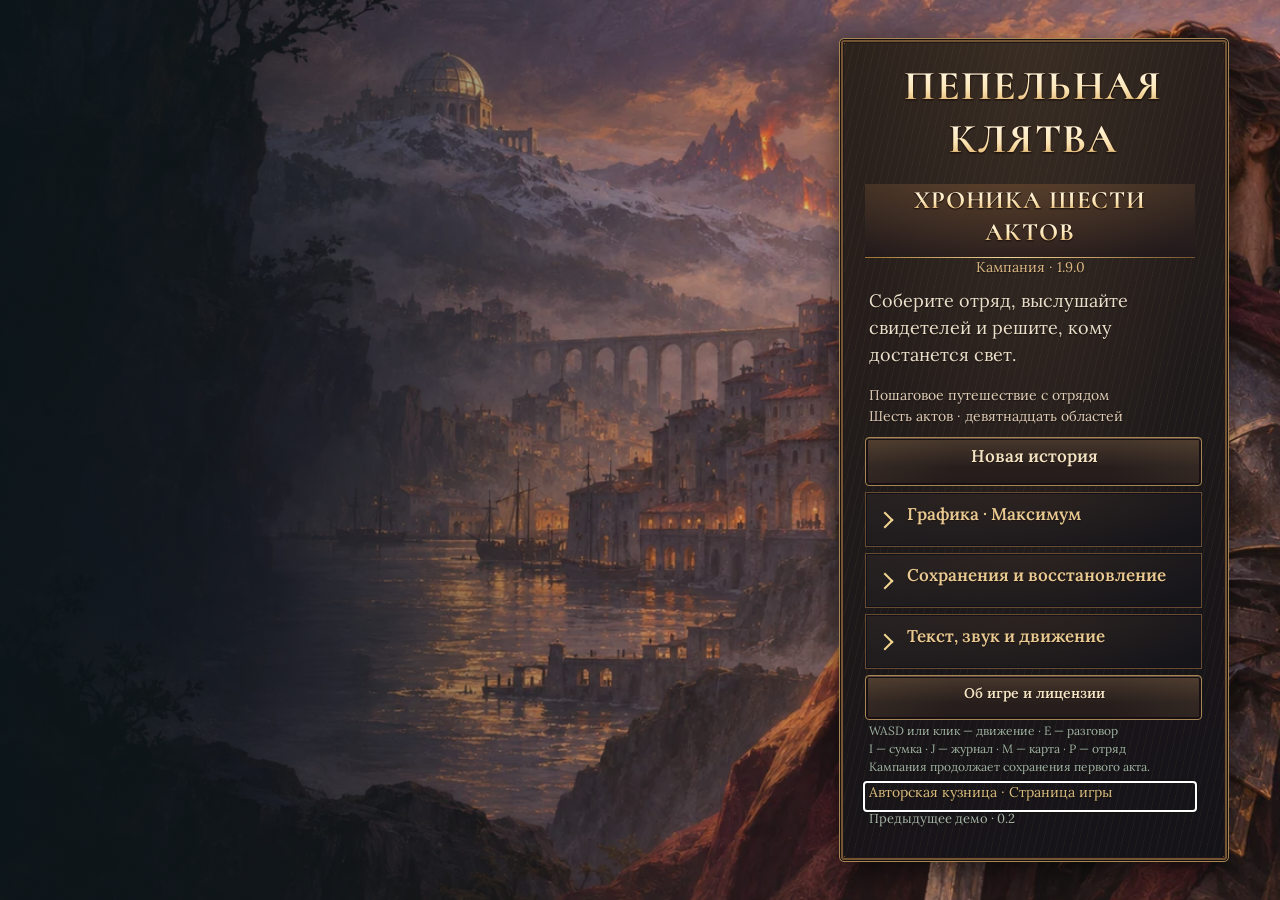
<file: index.html>
<!doctype html>
<html lang="ru"><head><meta charset="utf-8"><meta name="viewport" content="width=device-width,initial-scale=1,viewport-fit=cover,interactive-widget=resizes-content"><meta name="theme-color" content="#132b36"><title>Пепельная клятва · Кампания — Авторская кузница</title><link rel="stylesheet" href="act1.css?v=0.16.0-demo-poster-20261105-0717dfc3104f"><link rel="stylesheet" href="interface-windows.css?v=0.16.0-demo"><link rel="stylesheet" href="navigation.css?v=0.16.0-demo-phonehud2"><link rel="stylesheet" href="quest-arrow.css?v=0.16.0-demo"><link rel="stylesheet" href="loader-ads.css?v=20261113-vk4"><link rel="stylesheet" href="painted.css?v=roads-018"><link rel="stylesheet" href="forged.css?v=forged-019"><link rel="stylesheet" href="campaign.css?v=campaign-140"><link rel="stylesheet" href="companion.css?v=campaign-170"><link rel="stylesheet" href="phone.css?v=campaign-140"><link rel="preload" href="assets/act1/fonts/CormorantSC-Bold.woff" as="font" type="font/woff" crossorigin><link rel="preload" href="assets/act1/fonts/Lora-Variable.woff" as="font" type="font/woff" crossorigin><link rel="stylesheet" href="panel-theme.css?v=campaign-180"></head><body>
<canvas id="actWorld" tabindex="-1" aria-label="Трёхмерный мир Пепельной клятвы"></canvas>
<div id="saveStatus" class="save-status" role="status" aria-live="polite"></div><div id="actHud" hidden></div><div id="actToast" role="status" aria-live="polite" hidden></div>
<section id="actMenu"><div id="menuCard" class="menu-card" role="region" aria-label="Главное меню"></div></section>
<section id="areaLoading" data-area-loading aria-label="Загрузка локации" hidden>
  <div class="loading-card">
    <div class="loading-art"><img id="areaLoadingArt" alt="" decoding="async" fetchpriority="low" hidden></div>
    <div class="loading-copy">
      <div id="areaLoadingTitle"></div>
      <div id="areaLoadingTip"></div>
      <progress id="areaProgress" max="100" aria-label="Готовность локации"></progress>
    </div>
  </div>
</section>
<dialog id="gameModal" class="modal" aria-label="Окно игры"><div id="modalContent" class="panel"></div></dialog>
<input type="file" id="saveFile" accept=".json,.rpgsave.json" hidden>
<script src="loader-ads.js?v=20261113-vk4" defer></script>
<script type="module" src="src/act1/main.js?v=motion-190"></script>
</body></html>
</file>
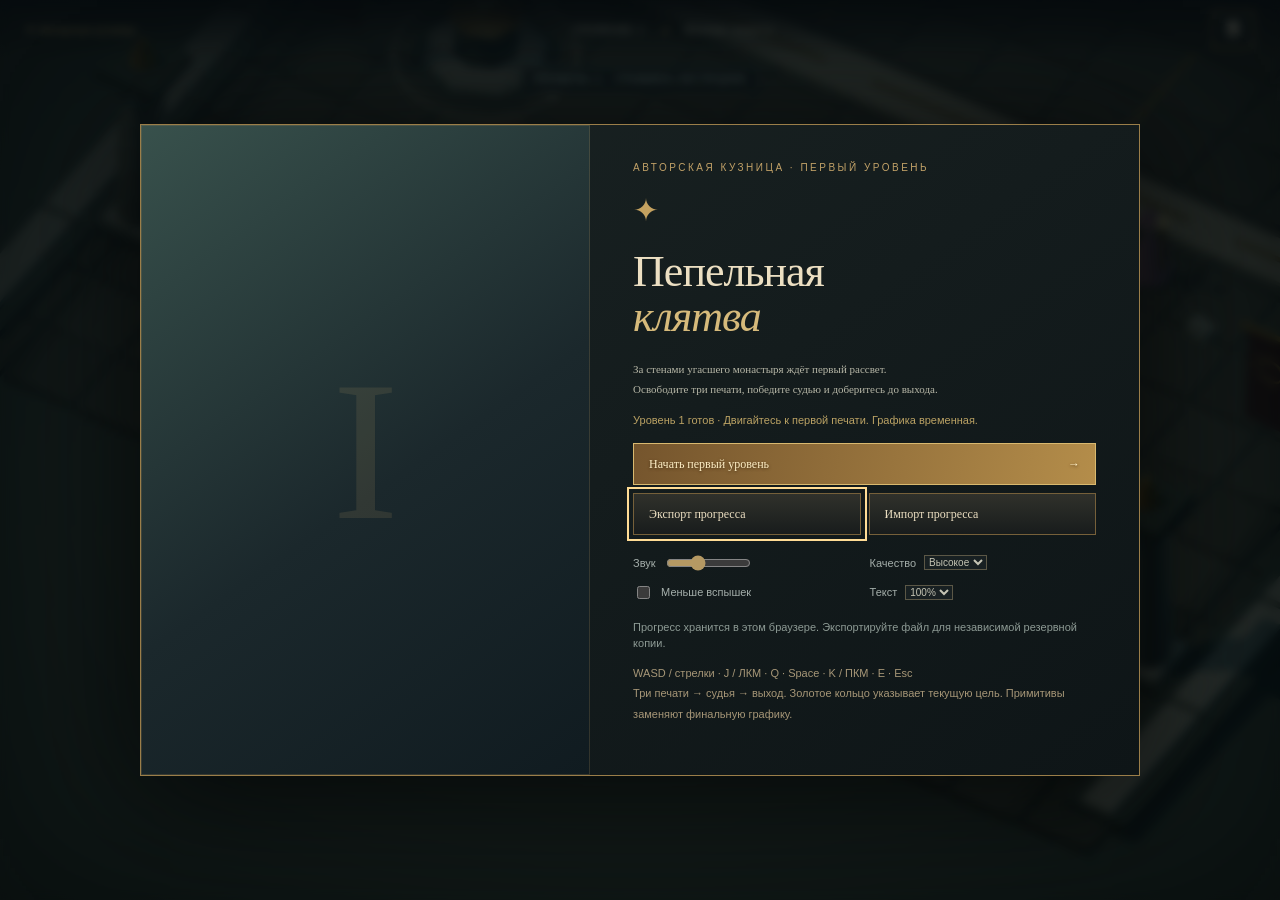
<file: legacy-level1.html>
<!doctype html>
<html lang="ru"><head><meta charset="utf-8"><meta name="viewport" content="width=device-width,initial-scale=1"><meta name="theme-color" content="#121719"><title>Пепельная клятва · Уровень 1 — Авторская кузница</title><link rel="stylesheet" href="style.css"></head>
<body class="greybox-build">
<canvas id="world" aria-label="Трёхмерный мир игры"></canvas>
<div id="prototypeBadge">УРОВЕНЬ 1 · ГРАФИКА-ЗАГЛУШКИ</div><div id="vignette"></div><div id="damageFlash"></div>
<header id="topbar"><a href="/" id="forgeLink">✦ Авторская кузница</a><span class="chapter">УРОВЕНЬ 1 <i></i> <span id="zoneName">Южные ворота</span></span><button id="menuButton" class="round" aria-label="Открыть меню">☰</button></header>
<aside id="quest" class="hud"><div class="eyebrow">ПЕПЕЛЬНАЯ КЛЯТВА</div><div id="levelStage" class="eyebrow">УРОВЕНЬ 1 · ЭТАП 1 / 5</div><h2>Первый рассвет</h2><p id="objective">Доберитесь до первой печати</p><p id="objectiveDetail" class="objective-detail">Начните путь у южных ворот.</p><div id="sealCount">◈ ◇ ◇ <span>0 / 3</span></div><small id="checkpointLabel">Возвращение: Южные ворота</small></aside>
<aside id="mapPanel" class="hud"><div class="map-title">МОНАСТЫРЬ <span>◇</span></div><canvas id="minimap" width="176" height="204" aria-label="Карта уровня"></canvas><div class="map-legend">◆ вы <span>◇ печать</span></div></aside>
<div id="bossBar" hidden><p>ВЕРХОВНЫЙ СУДЬЯ СОЛНЦА</p><div><i id="bossFill"></i></div><span id="bossPhase">ХРАНИТЕЛЬ ПОСЛЕДНЕГО РАССВЕТА</span></div>
<div id="enemyLabels" aria-hidden="true"></div><div id="numbers" aria-hidden="true"></div>
<div id="toast" role="status" aria-live="polite"></div><div id="interactPrompt" hidden><kbd>E</kbd> <span>Пробудить печать</span></div>
<button id="exitLevelButton" class="exit-action" hidden>Завершить уровень <span>→</span></button>
<div id="bottomHud" class="hud">
 <div class="orb-side"><div class="orb-frame"><div class="orb health"><div id="hpLiquid" class="liquid"></div><span id="hpValue">180 / 180</span></div></div><div class="orb-label">ЖИЗНЬ</div></div>
 <div id="centerHud"><div class="nameplate"><span>✦</span> <strong>ХРАНИТЕЛЬ КЛЯТВЫ</strong> <span id="level">I</span></div><div class="abilities">
  <button data-action="heal" class="flask" title="Зелье · 1"><span class="skill-icon">⚱</span><kbd>1</kbd><small id="potions">5</small><span class="cooldown"></span></button>
  <div class="ability-divider"></div>
  <button data-action="slash" title="Удар клятвы · ЛКМ / J"><span class="skill-icon">⚔</span><kbd>ЛКМ / J</kbd><span class="cooldown"></span></button>
  <button data-action="nova" title="Солнечный круг · Q · 30 маны"><span class="skill-icon sun">☀</span><kbd>Q</kbd><span class="cost">30</span><span class="cooldown"></span></button>
  <button data-action="dash" title="Световой рывок · Space · 16 маны"><span class="skill-icon">➶</span><kbd>SPACE</kbd><span class="cost">16</span><span class="cooldown"></span></button>
  <button data-action="block" title="Удерживать щит · ПКМ / K"><span class="skill-icon">⛨</span><kbd>ПКМ / K</kbd></button>
  <div class="ability-divider"></div><button id="inventoryButton" title="Снаряжение · I"><span class="skill-icon">♜</span><kbd>I</kbd></button>
 </div><div id="xpTrack"><i id="xpFill"></i></div><div class="hud-footer"><span id="gold">◈ 0</span><span id="saveStatus">Хранилище…</span><span id="fps"></span></div></div>
 <div class="orb-side"><div class="orb-frame"><div class="orb mana"><div id="mpLiquid" class="liquid"></div><span id="mpValue">100 / 100</span></div></div><div class="orb-label">МАНА</div></div>
</div>
<div id="controlsHint">W A S D — движение <b>·</b> ЛКМ / J — удар <b>·</b> Q — солнечный круг <b>·</b> SPACE — рывок <b>·</b> E — взаимодействие</div>
<dialog id="menu" aria-labelledby="menuTitle"><div class="menu-art"></div><div class="menu-content"><div class="eyebrow">АВТОРСКАЯ КУЗНИЦА · ПЕРВЫЙ УРОВЕНЬ</div><div class="ornament">✦</div><h1 id="menuTitle">Пепельная<br><em>клятва</em></h1><p class="intro">За стенами угасшего монастыря ждёт первый рассвет.<br>Освободите три печати, победите судью и доберитесь до выхода.</p><p id="loadingText" role="status">Подготовка мира…</p><div class="menu-actions"><button id="newGame" class="primary" disabled>Начать первый уровень <span>→</span></button><button id="continueGame" hidden>Продолжить</button><button id="resumeGame" hidden>Вернуться в игру</button><div class="two"><button id="exportSave">Экспорт прогресса</button><button id="importSave">Импорт прогресса</button></div><button id="retrySave" hidden>Повторить сохранение</button><button id="temporaryMode" hidden>Играть временно без сохранений</button></div><div class="settings"><label>Звук <input id="volume" type="range" min="0" max="1" step="0.05" value="0.35"></label><label>Качество <select id="quality"><option value="high">Высокое</option><option value="low">Низкое</option></select></label><label><input id="reducedMotion" type="checkbox"> Меньше вспышек</label><label>Текст <select id="textScale"><option value="1">100%</option><option value="1.35">135%</option><option value="2">200%</option></select></label></div><p class="save-note">Прогресс хранится в этом браузере. Экспортируйте файл для независимой резервной копии.</p><p class="menu-controls">WASD / стрелки · J / ЛКМ · Q · Space · K / ПКМ · E · Esc<br>Три печати → судья → выход. Золотое кольцо указывает текущую цель. Примитивы заменяют финальную графику.</p></div></dialog>
<dialog id="inventory"><div class="eyebrow">ХРАНИТЕЛЬ КЛЯТВЫ</div><h2>Снаряжение</h2><div class="item-card"><span>⚔</span><div><h3 id="swordName">Клинок последнего света</h3><p id="swordStats">Урон: 27–33</p></div></div><div class="item-card"><span>⛨</span><div><h3>Щит солнечного ордена</h3><p>Удерживайте K / ПКМ: 78% снижения урона</p></div></div><p id="inventoryStats"></p><p>В боковой часовне спрятан сундук ордена.</p><button id="closeInventory" class="primary">Вернуться <kbd>I / ESC</kbd></button></dialog>
<dialog id="result"><div class="ornament">☀</div><div class="eyebrow" id="resultEyebrow">КЛЯТВА ИСПОЛНЕНА</div><h2 id="resultTitle">Рассвет возвращён</h2><p id="resultText"></p><button id="resultAction" class="primary">Продолжить</button><button id="resultExport">Экспортировать путь</button></dialog>
<input type="file" id="saveFile" accept=".json,.rpgsave.json" hidden>
<script type="module" src="src/main.js"></script>
</body></html>
</file>
<file: act1.css>
:root{color-scheme:dark;--ink:#ecdfc1;--gold:#c6a15e;--black:#10151b}*{box-sizing:border-box}html,body{margin:0;width:100%;height:100%;overflow:hidden;background:#131b20}button,input{font:inherit}button{cursor:pointer}button:disabled{cursor:default;opacity:.48}button:focus-visible,[tabindex]:focus-visible,input:focus-visible{outline:2px solid #f4d580;outline-offset:4px}[hidden]{display:none!important}#actWorld{position:fixed;inset:0;width:100%;height:100%;touch-action:none}.bitmap-text{display:block;max-width:100%;height:auto;object-fit:contain;pointer-events:none;user-select:none}.sprite{background-repeat:no-repeat;background-size:400% 400%;flex-shrink:0}.sprite.icons{background-image:url(assets/act1/item-icons.png);width:58px;height:58px}.sprite.portraits{background-image:url(assets/act1/portraits.png);width:76px;height:76px;border:1px solid #bd9b5266;border-radius:7px}.panel{position:relative;padding:36px 30px 26px;isolation:isolate}.panel:before{content:'';position:absolute;inset:0;background-image:url(assets/act1/ui-kit.png);background-size:400% 400%;background-position:var(--cell-x,0%) var(--cell-y,0%);pointer-events:none;z-index:-1}.panel:after{content:'';position:absolute;inset:25px 23px 23px;background:#10171bf0;z-index:-2;pointer-events:none}.paint-button{position:relative;border:0;background-image:url(assets/act1/ui-kit.png);background-size:400% 400%;background-position:0% 33.333%;background-color:transparent;min-height:52px;min-width:125px;padding:14px 24px;display:flex;align-items:center;justify-content:center;gap:8px}.paint-button:hover:not(:disabled){background-position:33.333% 33.333%}.paint-button:active:not(:disabled){background-position:66.666% 33.333%}.paint-button.small{min-height:42px;padding:10px 16px;min-width:90px}.paint-button.selected{filter:brightness(1.35)}#actHud{position:fixed;inset:0;pointer-events:none}#actHud button,#actHud .party-card{pointer-events:auto}.hud-top{position:absolute;top:10px;left:18px;right:18px;display:flex;gap:12px;align-items:flex-start;justify-content:space-between}.objective-panel{width:min(430px,44vw)}.hud-controls{display:flex;gap:4px;flex-wrap:wrap;justify-content:flex-end;max-width:460px}.party-strip{position:absolute;bottom:12px;left:12px;display:flex;gap:4px;max-width:65vw}.party-card{width:176px;padding:29px 17px 18px;display:flex;gap:7px;align-items:center;cursor:pointer}.party-card .portraits{width:52px;height:64px}.party-card.active{filter:brightness(1.25)}.party-values{min-width:0;flex:1}.meter{height:6px;background:#0b1118;border:1px solid #7b7143;margin:4px}.meter i{display:block;height:100%;background:#b84f46}.meter.mp i{background:#508ca8}.near-panel{position:absolute;right:20px;bottom:18px;width:290px}.near-panel .paint-button{width:100%}.location-label{position:absolute;left:50%;top:8px;transform:translateX(-50%);padding:8px 18px;background:#0d171ba6;border-bottom:1px solid #b896514d}.battle-panel{position:absolute;right:18px;bottom:18px;width:min(550px,44vw);max-height:73vh;overflow:auto}.battle-targets{display:flex;gap:4px;flex-wrap:wrap;margin:8px 0}.battle-actions{display:grid;grid-template-columns:1fr 1fr;gap:4px}.battle-log{max-height:100px;overflow:auto;background:#0d141bbb;padding:8px;border:1px solid #8a714444}.battle-items{max-height:170px;overflow:auto}.modal{width:min(1080px,94vw);max-height:91vh;overflow:auto;padding:46px 38px 30px;border:0;background:#111a20f2;color:var(--ink);border-radius:9px;box-shadow:0 25px 120px #000e}.modal::backdrop{background:#050910aa;backdrop-filter:blur(4px)}.modal:before{position:fixed;pointer-events:none}.modal-header{display:flex;align-items:center;justify-content:space-between;gap:12px;margin-bottom:12px}.modal-body{position:relative}.row{display:flex;align-items:center;gap:12px}.column{display:flex;flex-direction:column;gap:10px}.wrap{flex-wrap:wrap}.grow{flex:1;min-width:0}.scroll{max-height:65vh;overflow:auto;padding-right:7px}.dialogue-row{align-items:flex-start;min-height:155px}.dialogue-row .portraits{width:156px;height:190px}.choice-list{display:flex;flex-direction:column;gap:4px;margin-top:16px}.choice-list .paint-button{justify-content:flex-start;padding:17px 28px}.inventory-layout{display:grid;grid-template-columns:210px 1fr 240px;gap:16px}.bag-grid{display:grid;grid-template-columns:repeat(6,minmax(48px,1fr));gap:6px}.item-slot{position:relative;min-width:0;aspect-ratio:1;border:0;background-image:url(assets/act1/ui-kit.png);background-size:400% 400%;background-position:0% 66.666%;background-color:transparent;padding:8px;display:grid;place-items:center;touch-action:none;cursor:pointer}.item-slot .icons{width:100%;height:100%}.item-slot img.qty{position:absolute;right:3px;bottom:2px;width:auto;max-width:75%;height:18px}.item-slot.selected{outline:2px solid #edcb75}.item-slot.drag-over{outline:3px solid #83c9a4}.item-slot.gear-slot{width:72px;height:72px}.gear-row{display:flex;align-items:center;gap:6px;margin:8px 0}.item-detail{padding:14px;background:#090f16a8;border:1px solid #8c733b66;min-height:230px}.drag-preview{position:fixed;width:72px;height:72px;pointer-events:none;z-index:1000;filter:drop-shadow(0 7px 7px #0009)}.shop-list{display:grid;grid-template-columns:repeat(2,1fr);gap:8px}.shop-entry{display:flex;align-items:center;border:1px solid #9f865a44;padding:8px;gap:9px}.quest-entry{border-bottom:1px solid #9b824d44;padding:10px 0}.quest-entry.done{opacity:.55}.world-map{width:100%;height:300px;object-fit:contain;background:#111d23;border:1px solid #8d784e66}#actToast{position:fixed;left:50%;bottom:215px;transform:translateX(-50%);pointer-events:none;z-index:70;background:#10201fe8;border:1px solid #ab8b4d66;padding:8px 18px;border-radius:5px;max-width:80vw}#actMenu{position:fixed;inset:0;background:#0e171d url(assets/act1/gilded-menu-background.png?v=poster-20261105-0717dfc3104f) center/cover;z-index:90;display:flex;align-items:center;justify-content:flex-end;padding:5vw}.menu-card{width:400px;max-height:90vh;overflow:auto;background:#0b131ad4;padding:32px;border:1px solid #ad8e4655;border-radius:8px;box-shadow:0 15px 60px #0009}.menu-card .paint-button{width:100%;margin:5px 0}.menu-card .intro{margin:12px 0 20px}.menu-setting{display:flex;align-items:center;justify-content:space-between;margin:10px 0}.menu-setting input{width:130px;accent-color:#bd9658}::-webkit-scrollbar{width:8px}::-webkit-scrollbar-thumb{background:#76633e;border-radius:5px}body.reduced *{scroll-behavior:auto!important}@media(max-width:1000px){.hud-controls{max-width:320px}.hud-controls .paint-button{min-width:70px;padding:10px 14px}.party-card{width:137px;padding:22px 11px 15px}.party-card .portraits{width:42px;height:50px}.objective-panel{width:330px;padding:30px 23px 22px}.inventory-layout{grid-template-columns:160px 1fr}.item-detail{grid-column:1/-1;min-height:100px}.battle-panel{width:430px}.menu-card{width:360px}}@media(max-width:700px){.hud-top{left:5px;right:5px;top:5px}.location-label{display:none}.objective-panel{width:52vw;padding:25px 17px 16px}.hud-controls{max-width:44vw}.party-strip{max-width:100vw;left:0;bottom:0;gap:0}.party-card{width:24vw;padding:25px 10px 15px;display:block}.party-card .portraits{display:none}.near-panel{bottom:145px;right:8px;width:230px}.battle-panel{width:94vw;right:3vw;bottom:140px;max-height:48vh}.inventory-layout{grid-template-columns:1fr}.bag-grid{grid-template-columns:repeat(5,1fr)}.gear-row{display:inline-flex}.shop-list{grid-template-columns:1fr}.dialogue-row .portraits{width:90px;height:120px}.modal{padding:26px 18px}.menu-card{width:100%;background:#0b131aeb}#actMenu{padding:4vw;align-items:flex-end}.menu-card .intro{display:none}}

.modal{padding:0;background:transparent}.modal>.panel{min-height:260px;padding:48px 40px 35px}.modal:before{content:none}

.save-status{position:fixed;left:22px;bottom:178px;pointer-events:none;z-index:6;padding:2px 8px;background:#101a20b8;border-radius:3px}@media(max-width:700px){.save-status{bottom:130px}}
@media (min-width:701px) and (max-width:1300px){.battle-panel{bottom:170px;max-height:calc(100vh - 250px)}}
.battle-panel{pointer-events:auto}
/* Readable surfaces, preserving the gold, steel and crimson palette. */
.panel{isolation:auto;padding:14px;background:linear-gradient(145deg,#292b2aee,#10171df2);border:2px solid #a58146;border-radius:8px;box-shadow:inset 0 0 0 2px #191a1b,0 5px 18px #0008}
.panel:before,.panel:after{content:none}
.paint-button,.paint-button.small{background-image:none;background:linear-gradient(#473d30,#232422);border:1px solid #b28b51;border-radius:6px;min-width:0;min-height:44px;padding:8px 10px;box-shadow:inset 0 1px #f0c97940}
.paint-button:hover:not(:disabled){background:#594a35}.paint-button:active:not(:disabled){background:#693b32}
.item-slot{background-image:none;background:#20242a;border:1px solid #987948;border-radius:5px}
.bitmap-text{flex-shrink:1;min-width:0;max-width:100%;height:auto}
#actHud{display:grid;grid-template-columns:minmax(0,1fr) minmax(280px,38%);grid-template-rows:auto minmax(0,1fr) auto;gap:8px;padding:8px}
.hud-top{position:relative;inset:auto;grid-column:1/-1;grid-row:1;align-items:start}.objective-panel{width:min(360px,45%)}.hud-controls{max-width:58%}
.location-label{top:4px;z-index:2;pointer-events:none}
.party-strip{position:relative;inset:auto;grid-column:1/-1;grid-row:3;max-width:100%;overflow-x:auto;overflow-y:hidden;pointer-events:auto;align-items:stretch}
.party-card{flex:0 0 165px;width:165px;padding:8px;min-width:0}.party-card .portraits{width:48px;height:56px}
.battle-panel{position:relative;inset:auto;grid-column:2;grid-row:2;width:auto;max-height:100%;min-height:0;overflow:auto;pointer-events:auto;align-self:stretch}
.near-panel{position:relative;inset:auto;grid-column:2;grid-row:2;align-self:end;justify-self:end;width:min(290px,100%);pointer-events:auto}
.battle-actions{grid-template-columns:repeat(2,minmax(0,1fr))}.battle-targets .paint-button{flex:1 1 130px}.battle-log{pointer-events:auto}
@media(max-width:700px){#actHud{grid-template-columns:minmax(60px,1fr) minmax(0,68%);gap:4px;padding:4px}.hud-top{gap:4px}.objective-panel{width:48%;padding:8px;max-height:22vh;overflow:auto}.hud-controls{max-width:50%;gap:2px}.hud-controls .paint-button{padding:5px;min-height:36px}.party-card{flex-basis:145px;width:145px;display:flex;padding:6px}.party-card .portraits{display:block;width:35px;height:44px}.battle-panel{width:auto;max-height:100%;padding:8px}.near-panel{width:min(230px,100%)}.save-status{display:none}}
/* The supplied ImageGen atlas has unequal rectangles, not 4×4 cells.
   Bounds in the 1254×1254 source: panel (0,10,390,370),
   button (0,430,320,142), slot (0,600,320,300). */
.panel{isolation:isolate}
.panel:before{content:'';position:absolute;inset:0;display:block;background-image:url(assets/act1/ui-kit.png);background-repeat:no-repeat;background-size:321.54% 338.92%;background-position:0% 1.13%;opacity:.32;z-index:-1;pointer-events:none}
.paint-button,.paint-button.small{background-image:linear-gradient(#191d1bd9,#191d1be8),url(assets/act1/ui-kit.png);background-size:100% 100%,391.875% 883.10%;background-position:center,0% 38.67%;background-repeat:no-repeat}
.paint-button:hover:not(:disabled){background-image:linear-gradient(#694b31b8,#352920d9),url(assets/act1/ui-kit.png)}
.paint-button:active:not(:disabled){background-image:linear-gradient(#703a31c9,#35201dda),url(assets/act1/ui-kit.png)}
.item-slot{background-image:linear-gradient(#191d1bb3,#191d1bc9),url(assets/act1/ui-kit.png);background-size:100% 100%,391.875% 418%;background-position:center,0% 62.89%;background-repeat:no-repeat}
/* Reserve location within the objective, keeping navigation unobscured. */
.location-label{position:relative;top:auto;left:auto;transform:none;margin-top:5px;padding:3px 0;background:none;border:0}
.save-status{position:fixed;left:8px;top:50%;bottom:auto;right:auto;opacity:.78}
@media(min-width:1100px){.party-strip{grid-column:1;grid-row:3}.battle-panel{grid-column:2;grid-row:2 / 4}}
@media(max-width:1099px){.party-strip{grid-column:1 / -1;grid-row:3}.battle-panel{grid-column:2;grid-row:2}}
.party-card.active{border:3px double #ffe5a1;box-shadow:inset 0 0 0 2px #7a3028,0 0 0 2px #382018,0 0 14px #e1a85199;filter:none}
/* Keep both target list and commands usable in compact battle viewports. */
@media(max-width:1099px){
 #actHud[data-mode="battle"] .objective-panel>img:nth-child(2),#actHud[data-mode="battle"] .objective-panel>img:nth-child(3){display:none}
 #actHud[data-mode="battle"] .objective-panel{padding:8px;width:min(260px,40%)}
 #actHud[data-mode="battle"] .party-card{flex:0 0 155px;width:155px;padding:6px;align-items:start}
 #actHud[data-mode="battle"] .party-card .portraits{display:none}
 #actHud[data-mode="battle"] .party-values{display:grid;grid-template-columns:minmax(0,1fr) minmax(0,1fr);gap:1px 4px;align-items:center}
 #actHud[data-mode="battle"] .party-values .meter{margin:1px;height:7px}
 #actHud[data-mode="battle"] .party-values>img{max-width:100%}
 #actHud[data-mode="battle"] .battle-targets{flex-wrap:nowrap;overflow:auto;max-height:110px;align-items:flex-start}
 #actHud[data-mode="battle"] .battle-targets .paint-button{flex:0 0 130px;max-height:105px;overflow:auto;align-items:flex-start}
 #actHud[data-mode="battle"] .battle-panel{padding:8px}
}
.item-slot img.qty{z-index:3;box-sizing:content-box;width:40px;max-width:none;height:auto;min-height:20px;padding:2px 3px;background:#15100df5;border:1px solid #e2c37d;border-radius:5px;box-shadow:0 1px 4px #000}
/* Combat command dock: compact header and party, with room for the battlefield. */
#actHud[data-mode="battle"]{grid-template-columns:minmax(0,1fr) minmax(280px,330px)}
#actHud[data-mode="battle"] .objective-panel>img:nth-child(2),#actHud[data-mode="battle"] .objective-panel>img:nth-child(3){display:none}
#actHud[data-mode="battle"] .objective-panel{padding:8px;width:min(260px,40%)}
#actHud[data-mode="battle"] .party-card{flex:0 0 160px;width:160px;padding:6px;align-items:start}
#actHud[data-mode="battle"] .party-card .portraits{display:none}
#actHud[data-mode="battle"] .party-values{display:grid;grid-template-columns:minmax(0,1fr) minmax(0,1fr);gap:1px 4px;align-items:center}
#actHud[data-mode="battle"] .party-values .meter{margin:1px;height:7px}
#actHud[data-mode="battle"] .battle-panel{padding:8px}
#actHud[data-mode="battle"] .battle-targets{display:flex;flex-wrap:nowrap;overflow:auto;max-height:76px;align-items:stretch;margin:4px 0}
#actHud[data-mode="battle"] .battle-targets .paint-button{flex:1 0 96px;max-height:72px;overflow:auto;padding:4px;align-items:start}
.battle-actions{grid-template-columns:repeat(2,minmax(0,1fr));gap:3px}
.battle-actions .paint-button,.battle-actions .paint-button.small{min-height:43px;padding:4px 5px;justify-content:flex-start;gap:4px}
.battle-actions .combat-primary{min-height:52px;border-width:2px}
.combat-icon{width:32px;height:32px;flex:0 0 32px;background-repeat:no-repeat}
.battle-intel,.battle-log{pointer-events:auto;margin:3px 0;max-height:100px;overflow:auto;font-size:13px}
.battle-intel summary,.battle-log summary{cursor:pointer;display:flex;align-items:center;min-height:28px;color:#e3c895}
.battle-intel summary .bitmap-text,.battle-log summary .bitmap-text{display:inline-block}
@media(max-width:700px){#actHud[data-mode="battle"]{grid-template-columns:minmax(45px,1fr) minmax(240px,60%)}#actHud[data-mode="battle"] .party-card{flex-basis:140px;width:140px}}
/* ImageGen combat atlas 1774×887, four columns by two rows. */
.combat-icon{background-image:url(assets/act1/combat-actions-v1.png);background-size:400% 200%}
.combat-icon-attack{background-position:0% 0%}.combat-icon-defend{background-position:33.333% 0%}.combat-icon-item{background-position:66.667% 0%}.combat-icon-flee{background-position:100% 0%}
.combat-icon-fire{background-position:0% 100%}.combat-icon-ice{background-position:33.333% 100%}.combat-icon-heal{background-position:66.667% 100%}.combat-icon-arcane{background-position:100% 100%}
#actHud[data-mode="battle"] .battle-panel{align-self:start;max-height:100%}
#actHud[data-mode="battle"] .party-strip{align-items:flex-end}
#actHud[data-mode="battle"] .party-values{display:block}
#actHud[data-mode="battle"] .party-heading{min-width:0}
#actHud[data-mode="battle"] .party-vital{display:grid;grid-template-columns:minmax(0,1fr) 70px;align-items:center;gap:4px}
#actHud[data-mode="battle"] .battle-targets{max-height:none;align-items:stretch}
#actHud[data-mode="battle"] .battle-targets .paint-button{max-height:none;overflow:visible;align-items:center}
@media(min-width:701px) and (max-width:1099px){#actHud[data-mode="battle"]{grid-template-columns:minmax(0,1fr) 300px}}
#actHud[data-mode="battle"] .battle-targets .paint-button{flex:1 0 76px}
.battle-actions .paint-button{position:relative}
.battle-actions .paint-button:has(.combat-cost){min-height:52px;padding-bottom:14px}
.combat-cost{position:absolute;right:3px;bottom:1px;padding:0 2px;background:#141718ee;border:1px solid #80683c;border-radius:3px;line-height:1;pointer-events:none}
#actHud[data-mode="battle"] .hud-controls .paint-button{min-height:36px;padding:6px 8px}
@media(max-width:1099px){.battle-actions .combat-icon{width:28px;height:28px;flex-basis:28px}#actHud[data-mode="battle"] .battle-targets .paint-button{padding:2px;min-height:44px}}
#actHud[data-mode="battle"] .party-card{padding:4px}
.battle-actions{gap:2px}
.battle-actions .paint-button:has(.combat-cost){padding-bottom:4px}
.battle-actions .paint-button:has(.combat-cost)>.bitmap-text{align-self:flex-start}
/* Combat layout inspired by the supplied references: free central arena,
   narrow party column and a bottom command strip. */
#actHud[data-mode="battle"] .objective-panel{display:none}
#actHud[data-mode="battle"] .hud-top{justify-content:flex-end}
#actHud[data-mode="battle"] .hud-controls{max-width:100%}
#actHud[data-mode="battle"] .party-strip{position:absolute;top:65px;right:8px;bottom:148px;left:auto;width:170px;max-width:none;display:flex;flex-direction:column;align-items:stretch;overflow:auto}
#actHud[data-mode="battle"] .party-card{width:100%;flex:0 0 auto;min-height:0;align-items:center}
#actHud[data-mode="battle"] .party-card .portraits{display:block;width:35px;height:44px}
#actHud[data-mode="battle"] .party-values{min-width:0}
#actHud[data-mode="battle"] .party-vital{grid-template-columns:minmax(0,1fr) 55px}
#actHud[data-mode="battle"] .battle-panel{position:absolute;left:8px;right:186px;bottom:8px;width:auto;height:auto;max-height:none;overflow:visible;display:block;padding:5px;background:#10171bee}
#actHud[data-mode="battle"] .battle-actions{display:grid;grid-template-columns:repeat(8,minmax(0,1fr));gap:3px}
#actHud[data-mode="battle"] .battle-actions .paint-button{min-width:0}
#actHud[data-mode="battle"] .combat-heading{position:absolute;left:0;bottom:calc(100% + 74px);background:#10171bdc;border:1px solid #937744;border-radius:4px;padding:3px 8px;pointer-events:auto}
#actHud[data-mode="battle"] .battle-targets{position:absolute;bottom:calc(100% + 4px);left:0;width:auto;max-width:65%;max-height:65px;margin:0;overflow:auto;pointer-events:auto}
#actHud[data-mode="battle"] .battle-targets .paint-button{flex:0 0 80px;min-height:44px}
#actHud[data-mode="battle"] .battle-intel,#actHud[data-mode="battle"] .battle-log{position:absolute;bottom:calc(100% + 5px);width:170px;max-height:155px;overflow:auto;background:#10171bf5;border:1px solid #937744;border-radius:4px;padding:2px 5px}
#actHud[data-mode="battle"] .battle-intel{right:178px}
#actHud[data-mode="battle"] .battle-log{right:0}
#actHud[data-mode="battle"] .combat-prompt,#actHud[data-mode="battle"] .battle-panel>.row,#actHud[data-mode="battle"] .battle-items{position:relative;max-height:100px;overflow:auto;pointer-events:auto;background:#10171bf5}
@media(max-width:900px){
 #actHud[data-mode="battle"] .party-strip{top:55px;right:4px;bottom:150px;width:140px}
 #actHud[data-mode="battle"] .party-card .portraits{width:28px;height:36px}
 #actHud[data-mode="battle"] .battle-panel{left:4px;right:150px;bottom:4px}
 #actHud[data-mode="battle"] .battle-actions{grid-template-columns:repeat(4,minmax(0,1fr))}
 #actHud[data-mode="battle"] .battle-intel,#actHud[data-mode="battle"] .battle-log{width:140px}
 #actHud[data-mode="battle"] .battle-intel{right:148px}
}
#actHud[data-mode="battle"] .combat-heading{position:fixed;top:58px;left:8px;bottom:auto}
@media(max-width:900px){#actHud[data-mode="battle"] .battle-targets{max-width:calc(100% - 300px)}}
#actHud[data-mode="battle"] .party-strip,#actHud[data-mode="battle"] .battle-panel{grid-area:auto}
#actHud[data-mode="battle"] .party-card{position:relative;display:block}
#actHud[data-mode="battle"] .party-card .portraits{position:absolute;right:4px;top:4px;width:25px;height:30px}
#actHud[data-mode="battle"] .party-heading{padding-right:28px}
#actHud[data-mode="battle"] .party-vital{grid-template-columns:minmax(0,1fr) 55px}
#actHud[data-mode="battle"] .party-strip{bottom:8px}
#actHud[data-mode="battle"] .party-vital{grid-template-columns:minmax(24px,1fr) 75px}
#actHud[data-mode="battle"] .battle-panel{max-width:900px}
.battle-actions .paint-button.icon-only{justify-content:center;padding:4px;min-height:52px}
.combat-tooltip{position:absolute;bottom:calc(100% + 65px);left:50%;transform:translateX(-50%);display:none;width:150px;padding:5px;background:#10171bf7;border:1px solid #c49e5b;border-radius:4px;z-index:10;pointer-events:none}
.icon-only:hover .combat-tooltip,.icon-only:focus-visible .combat-tooltip{display:block}
/* Target guidance and inventory selection float above the target strip. */
#actHud[data-mode="battle"] .combat-prompt,#actHud[data-mode="battle"] .battle-panel>.row,#actHud[data-mode="battle"] .battle-items{position:absolute;left:0;right:auto;width:min(460px,100%);max-height:min(150px,30vh);overflow:auto;z-index:7;border:1px solid #a18351;border-radius:5px;padding:5px;background:#10171bf5}
#actHud[data-mode="battle"] .combat-prompt{bottom:calc(100% + 78px)}
#actHud[data-mode="battle"] .battle-panel>.row,#actHud[data-mode="battle"] .battle-items{bottom:calc(100% + 135px)}
#actHud[data-mode="battle"] .battle-actions .paint-button:not(.icon-only){display:flex;flex-direction:column;justify-content:center;align-items:center;gap:0;min-height:66px;padding:2px}
#actHud[data-mode="battle"] .battle-actions .paint-button:not(.icon-only) .combat-icon{width:28px;height:28px;flex-basis:28px}
.battle-actions .paint-button:hover .combat-tooltip,.battle-actions .paint-button:focus-visible .combat-tooltip{display:block}
body:has(#actHud[data-mode="battle"]:not([hidden])) .save-status{top:108px;left:8px;bottom:auto;max-width:250px;pointer-events:none}

/* Gilded Cyrillic reference styling; all visible glyphs remain raster images. */
.gilded-brand{display:block;width:330px;max-width:100%;height:auto;margin:0 auto 8px}
.paint-button{border-color:#b78a42}.paint-button:focus-visible{outline:2px solid #9be2d8;outline-offset:3px}
.chosen-action{border:2px solid #ffdc82!important;box-shadow:0 0 0 2px #286e6a,inset 0 0 20px #3fa8a654,0 0 16px #ffd97885!important;background-color:#173c3c!important}
.chosen-target{border:2px solid #9de9df!important;box-shadow:0 0 0 2px #d7ae54,inset 0 0 18px #4cad9a66,0 0 15px #8debdca6!important}
.turn-order{position:fixed;top:56px;left:344px;right:186px;height:57px;display:flex;gap:4px;padding:3px;overflow-x:auto;overflow-y:hidden;pointer-events:auto;z-index:5;background:#0b1d20df;border:1px solid #927744;border-radius:5px;scrollbar-width:thin;scrollbar-color:#c59c56 #142629}
.turn-entry{flex:0 0 94px;padding:2px 5px;border:1px solid #77633d;border-radius:3px;background:#1d2a29;min-width:0}
.turn-entry.enemy{border-color:#94604c;background:#372527}
.turn-entry.current{border:2px solid #ffdc8c;background:#264843;box-shadow:inset 0 0 12px #64c0b64d}
.turn-entry.acted{opacity:.5}.turn-entry.fallen{opacity:.28}
#actHud[data-mode="battle"] .combat-info{position:absolute;left:0;bottom:calc(100% + 66px);width:min(640px,100%);padding:6px 9px;border:1px solid #a78a4e;border-radius:5px;background:#0b1d22f5;max-height:min(180px,31vh);overflow:auto;pointer-events:auto;z-index:8}
.combat-info>.bitmap-text{display:block;max-width:100%}.combat-info:not(.expanded){padding:4px 8px}
.combat-choice-controls{display:flex;gap:8px;margin-top:4px}.combat-choice-controls .paint-button{min-height:35px;padding:3px 8px}
#actHud[data-mode="battle"] .battle-items{bottom:calc(100% + 133px);max-height:190px;z-index:10}
#actHud[data-mode="battle"] .battle-intel,#actHud[data-mode="battle"] .battle-log{max-height:180px}
@media(max-width:1000px){.turn-order{left:8px;right:150px;top:104px;height:54px}.turn-entry{flex-basis:90px}.combat-info{font-size:13px}}
@media(max-width:700px){.turn-order{right:146px;top:98px}.turn-entry{flex-basis:82px}#actHud[data-mode="battle"] .combat-info{max-height:27vh}}
@media(min-width:1001px){#actHud[data-mode="battle"] .combat-info.expanded{position:fixed;left:auto;right:194px;bottom:95px;width:340px;max-height:230px}}

@media(max-width:1000px){
 #actHud[data-mode="battle"] .battle-panel.choosing .battle-actions{display:none}
 #actHud[data-mode="battle"] .battle-panel.choosing .combat-info{position:relative;left:auto;right:auto;bottom:auto;width:100%;max-height:205px;margin:0;padding:5px;border:2px solid #70c5bb;box-shadow:inset 0 0 16px #28625e55}
 #actHud[data-mode="battle"] .battle-panel.choosing .battle-items{bottom:calc(100% + 65px)}
 #actHud[data-mode="battle"] .battle-panel.choosing .combat-info .bitmap-text{max-width:100%}
}
.turn-order{height:64px}@media(max-width:1000px){.turn-order{height:70px}}

/* Revival uses the existing bitmap lettering, gold borders and teal accents. */
.party-card.fallen{border-color:#b18463;box-shadow:inset 0 0 0 1px #90d5b86b}
.party-card.fallen .portraits{filter:grayscale(.85);opacity:.75}
.revival-targets{display:flex;flex-wrap:wrap;gap:8px;margin-bottom:14px}
.revival-targets .selected{border-color:#91e4ca;box-shadow:0 0 0 2px #79c7b54d}
.revival-heading .portraits{width:75px;height:100px}
.revival-method{display:flex;flex-direction:column;gap:8px;align-items:flex-start;padding:13px;margin:12px 0;border:1px solid #8a7249;border-radius:7px;background:#132026e8}
.revival-method>.paint-button{max-width:100%;margin-top:3px}
.revival-camp{margin-top:18px;margin-bottom:10px;border-left:3px solid #83cbb3;padding-left:13px}
#actHud[data-mode="battle"] .battle-actions.has-revival{grid-template-columns:repeat(9,minmax(0,1fr))}
@media(max-width:900px){#actHud[data-mode="battle"] .battle-actions.has-revival{grid-template-columns:repeat(5,minmax(0,1fr))}.revival-heading .portraits{width:54px;height:72px}}

.drag-feedback{position:fixed;z-index:1001;pointer-events:none;max-width:300px;padding:8px;background:#101c20f5;border:1px solid #c6a15e;border-radius:5px}.item-slot[data-drop-state="invalid"]{outline:3px dashed #e79179}.item-slot[data-drop-state="merge"]{outline:3px double #e8d282}.item-slot[data-drop-state="swap"]{outline:3px double #83c9de}

.item-slot{touch-action:pan-y pinch-zoom}.item-slot:focus-visible{outline-offset:2px}

/* Compact combat: the target strip owns the panel width only once. */
@media(max-width:900px){
 #actHud[data-mode="battle"] .battle-targets{width:100%;max-width:100%;flex-wrap:nowrap;overflow-x:auto;overflow-y:hidden;max-height:none;scroll-padding:4px}
 #actHud[data-mode="battle"] .battle-targets .paint-button{flex:0 0 72px;min-width:64px;min-height:48px}
 #actHud[data-mode="battle"] .combat-choice-controls{flex-wrap:wrap}
 #actHud[data-mode="battle"] .combat-choice-controls .paint-button{min-height:44px}
}
@media(max-width:480px){
 #actHud[data-mode="battle"] .party-strip{width:122px;right:4px}
 #actHud[data-mode="battle"] .battle-panel{right:134px;min-width:0}
 #actHud[data-mode="battle"] .battle-targets .paint-button{flex-basis:66px}
 #actHud[data-mode="battle"] .battle-intel{right:0;bottom:calc(100% + 62px);max-width:100%}
 #actHud[data-mode="battle"] .battle-log{right:0;max-width:100%}
 #actHud[data-mode="battle"] .battle-actions.has-revival{grid-template-columns:repeat(3,minmax(0,1fr))}
}
@media(max-height:460px) and (max-width:900px){
 #actHud[data-mode="battle"] .battle-panel{max-height:calc(100dvh - 156px);overflow-y:auto;overflow-x:hidden}
 #actHud[data-mode="battle"] .battle-targets,#actHud[data-mode="battle"] .combat-info,#actHud[data-mode="battle"] .combat-heading,#actHud[data-mode="battle"] .battle-intel,#actHud[data-mode="battle"] .battle-log,#actHud[data-mode="battle"] .battle-items{position:relative;inset:auto;width:100%;max-width:100%;margin-bottom:4px}
 #actHud[data-mode="battle"] .combat-info{max-height:110px}
}

/* Cover viewports reserve physical safe areas and track browser chrome. */
:root{--safe-top:env(safe-area-inset-top,0px);--safe-right:env(safe-area-inset-right,0px);--safe-bottom:env(safe-area-inset-bottom,0px);--safe-left:env(safe-area-inset-left,0px)}
html,body{height:100dvh}
#actHud{inset:var(--safe-top) var(--safe-right) var(--safe-bottom) var(--safe-left)}
#actMenu{padding:max(4vw,var(--safe-top)) max(4vw,var(--safe-right)) max(4vw,var(--safe-bottom)) max(4vw,var(--safe-left));height:100dvh}
.menu-card{max-height:calc(100dvh - var(--safe-top) - var(--safe-bottom) - 24px)}
.modal{max-width:calc(100vw - var(--safe-left) - var(--safe-right) - 20px);max-height:calc(100dvh - var(--safe-top) - var(--safe-bottom) - 20px);scroll-padding:16px}
.modal-header{position:sticky;top:0;z-index:20;background:#111a20fa;padding:4px 0}
.modal-header>.paint-button{flex-shrink:0;min-height:44px}
.turn-order{top:calc(56px + var(--safe-top));left:calc(344px + var(--safe-left));right:calc(186px + var(--safe-right))}
#actHud[data-mode="battle"] .combat-heading{top:calc(58px + var(--safe-top));left:calc(8px + var(--safe-left))}
@media(max-width:1000px){.turn-order{top:calc(104px + var(--safe-top));left:calc(8px + var(--safe-left));right:calc(150px + var(--safe-right))}}
@media(max-width:700px){.turn-order{top:calc(98px + var(--safe-top));right:calc(134px + var(--safe-right))}}
@media(max-height:460px) and (max-width:900px){#actHud[data-mode="battle"] .combat-heading{top:auto;left:auto}}

.modal-feedback:empty{display:none}.modal-feedback{position:sticky;top:64px;z-index:19;margin:0 0 12px;padding:10px;border:1px solid #b99857;border-radius:5px;background:#19282bfa}.choice-list>.bitmap-text{margin:0 12px 12px;max-width:calc(100% - 24px)}

.field-healing{padding:10px;margin:10px 0;border:1px solid #6c947f;border-radius:5px;background:#142326}.field-healing>summary{cursor:pointer;min-height:44px;display:flex;align-items:center}.field-healing>.paint-button{margin:5px 0 12px;max-width:100%}.quest-entry>.paint-button{margin-top:10px}.field-healing>.bitmap-text{margin-top:7px}

/* Compact remediation: transparent wrappers preserve desktop flow. */
.party-condition,.combat-info-copy{display:contents}
/* Bounded compact HUD. All geometry overrides exclude 1265x720 desktop. */
@media (max-width:760px), (max-height:460px){
 #actHud[data-mode="battle"]{display:block;padding:0}
 #actHud[data-mode="battle"] ::-webkit-scrollbar{width:6px;height:6px}
 #actHud[data-mode="battle"] .hud-top{position:absolute;top:4px;left:4px;right:4px;bottom:auto;display:block;height:52px;min-width:0;margin:0}
 #actHud[data-mode="battle"] .hud-controls{display:flex;flex-wrap:nowrap;justify-content:flex-start;gap:4px;width:100%;max-width:100%;height:52px;overflow-x:auto;overflow-y:hidden;pointer-events:auto;scroll-padding:4px}
 #actHud[data-mode="battle"] .hud-controls .paint-button{flex:0 0 104px;min-width:104px;min-height:44px;height:44px;padding:5px 7px}
 #actHud[data-mode="battle"] .hud-controls .paint-button:last-child{position:sticky;right:0;z-index:3;box-shadow:-5px 0 9px #081419d9}
 #actHud[data-mode="battle"] .turn-order{top:calc(60px + var(--safe-top));left:calc(4px + var(--safe-left));right:calc(124px + var(--safe-right));height:44px;padding:2px;min-width:0}
 #actHud[data-mode="battle"] .turn-entry{flex:0 0 86px;display:flex;align-items:center;min-width:0;padding:2px 4px}
 #actHud[data-mode="battle"] .turn-entry>.bitmap-text:last-child{display:none}
 #actHud[data-mode="battle"] .party-strip{position:absolute;left:auto;right:4px;top:60px;bottom:140px;width:112px;max-width:112px;max-height:280px;display:flex;flex-direction:column;gap:3px;overflow:auto;padding:2px}
 #actHud[data-mode="battle"] .party-card{display:block;flex:0 0 auto;width:100%;min-height:76px;padding:4px}
 #actHud[data-mode="battle"] .party-card .portraits{display:none}
 #actHud[data-mode="battle"] .party-heading{padding-right:0;max-height:42px;overflow:hidden}
 #actHud[data-mode="battle"] .party-vital{grid-template-columns:minmax(12px,1fr) 60px;gap:2px}
 #actHud[data-mode="battle"] .party-condition{display:none}
 #actHud[data-mode="battle"] .party-card:focus-within .party-condition{display:block;max-height:64px;overflow:auto;pointer-events:auto;background:#0d1d20;padding:3px 0}
 #actHud[data-mode="battle"] .battle-panel{position:absolute;left:4px;right:4px;top:auto;bottom:4px;width:auto;min-width:0;max-width:none;height:132px;max-height:132px;padding:4px;overflow:visible;display:grid;grid-template-columns:minmax(0,1fr) 94px 94px;grid-template-rows:50px 66px;gap:4px;background:#10171bf0}
 #actHud[data-mode="battle"] .battle-targets{position:static;inset:auto;grid-column:1;grid-row:1;display:flex;flex-wrap:nowrap;width:100%;max-width:100%;min-width:0;height:50px;max-height:50px;margin:0;overflow-x:auto;overflow-y:hidden}
 #actHud[data-mode="battle"] .battle-targets .paint-button{flex:0 0 76px;min-width:64px;height:44px;min-height:44px;padding:2px}
 #actHud[data-mode="battle"] .combat-heading{position:absolute;top:auto;right:auto;left:0;bottom:calc(100% + 4px);width:min(280px,100%);max-height:30px;overflow:auto;margin:0;padding:2px 5px}
 #actHud[data-mode="battle"] .battle-intel,#actHud[data-mode="battle"] .battle-log{position:static;inset:auto;grid-row:1;width:94px;max-width:94px;height:50px;max-height:50px;margin:0;padding:2px 4px;overflow:hidden}
 #actHud[data-mode="battle"] .battle-intel{grid-column:2}
 #actHud[data-mode="battle"] .battle-log{grid-column:3}
 #actHud[data-mode="battle"] .battle-intel>summary,#actHud[data-mode="battle"] .battle-log>summary{display:flex;align-items:center;min-height:44px;cursor:pointer}
 #actHud[data-mode="battle"] .battle-intel[open],#actHud[data-mode="battle"] .battle-log[open]{position:absolute;top:auto;bottom:calc(100% + 5px);left:auto;right:0;width:min(300px,100%);max-width:100%;height:auto;max-height:min(180px,46dvh);overflow:auto;z-index:24;background:#10171bfa}
 #actHud[data-mode="battle"] .battle-intel[open]{left:0;right:auto}
 #actHud[data-mode="battle"] .battle-actions,#actHud[data-mode="battle"] .battle-panel.choosing .battle-actions{grid-column:1/-1;grid-row:2;display:flex;flex-wrap:nowrap;align-items:stretch;gap:4px;min-width:0;height:66px;max-height:66px;overflow-x:auto;overflow-y:hidden;scroll-padding:4px}
 #actHud[data-mode="battle"] .battle-actions .paint-button{flex:0 0 82px;min-width:82px;width:82px;height:58px;min-height:58px;padding:3px}
 #actHud[data-mode="battle"] .battle-actions .paint-button.icon-only{flex-basis:64px;min-width:64px;width:64px;height:58px;min-height:58px}
 #actHud[data-mode="battle"] .battle-actions .paint-button:not(.icon-only){height:58px;min-height:58px;padding:3px}
 #actHud[data-mode="battle"] .battle-actions .paint-button:not(.icon-only) .combat-icon{width:24px;height:24px;flex-basis:24px}
 #actHud[data-mode="battle"] .combat-info:not(.expanded){display:none}
 #actHud[data-mode="battle"] .combat-info.expanded,#actHud[data-mode="battle"] .battle-panel.choosing .combat-info{position:absolute;inset:auto;left:0;right:0;bottom:calc(100% + 5px);width:100%;height:min(156px,42dvh);max-height:min(156px,42dvh);display:grid;grid-template-rows:minmax(0,1fr) auto;gap:3px;margin:0;padding:5px;overflow:hidden;z-index:22;background:#0b1d22fa}
 #actHud[data-mode="battle"] .combat-info-copy{display:block;min-width:0;min-height:0;overflow:auto}
 #actHud[data-mode="battle"] .combat-choice-controls{position:static;display:flex;flex-wrap:nowrap;gap:6px;min-height:44px;margin:0;background:#0b1d22}
 #actHud[data-mode="battle"] .combat-choice-controls .paint-button{min-height:44px;height:44px;min-width:96px;padding:4px 8px}
 #actHud[data-mode="battle"] .battle-items,#actHud[data-mode="battle"] .battle-panel.choosing .battle-items{position:absolute;inset:auto;left:0;right:0;bottom:calc(100% + min(156px,42dvh) + 10px);width:100%;max-height:min(170px,27dvh);overflow:auto;z-index:23;background:#10171bfa}
 #actHud[data-mode="battle"] .near-panel{left:4px;right:124px;bottom:4px;width:auto;max-height:90px;overflow:auto}
 body:has(#actHud[data-mode="battle"]:not([hidden])) #actToast{bottom:142px;left:4px;right:124px;transform:none;max-width:none;max-height:76px;overflow:auto;pointer-events:auto}
@media (min-width:481px) and (max-height:460px){
 #actHud[data-mode="battle"] .combat-info.expanded,#actHud[data-mode="battle"] .battle-panel.choosing .combat-info{left:0;right:auto;width:min(320px,54vw);height:112px;max-height:112px}
}
}

/* HUD50 B01: stable visible enemy identities, retaining world number mapping. */
#actHud[data-mode="battle"] .battle-targets .paint-button{flex-basis:128px;min-width:100px}
@media(max-width:760px),(max-height:460px){#actHud[data-mode="battle"] .battle-targets .paint-button{flex-basis:116px;min-width:100px}}

#actHud[data-mode="battle"] .combat-heading{max-width:calc(100vw - 195px)}
@media(max-width:760px),(max-height:460px){#actHud[data-mode="battle"] .combat-heading{width:min(430px,100%);max-width:100%;max-height:42px}}

.hud50-selection-summary{position:sticky;top:0;z-index:2;background:#0b1d22;padding:2px 0;border-bottom:1px solid #8e794a;margin-bottom:3px}

.battle-actions .hud50-unaffordable{border-style:dashed;filter:saturate(.6)}.hud50-shortage{position:absolute;left:2px;top:1px;background:#3a2725;border:1px solid #c3a067;pointer-events:none;max-width:calc(100% - 4px)}

#actHud[data-mode="battle"] .party-vital{display:flex;flex-direction:column-reverse;align-items:stretch;gap:0}.party-vital>.bitmap-text{width:100%!important}.party-vital .meter{width:100%;margin:0 0 2px!important;height:4px!important}

.hud50-health-warning{border-left:3px double #e3b086;padding-left:3px;background:#482b26}

#actHud[data-mode="battle"] .party-condition.hud50-condition-details{display:block;max-height:none;overflow:visible}.hud50-condition-details>summary{cursor:pointer;min-height:24px;display:flex;align-items:center}.hud50-condition-details[open]{max-height:115px!important;overflow:auto!important;background:#0d1d20}.hud50-condition-details>summary:focus-visible{outline:2px solid #9be2d8;outline-offset:1px}

.battle-actions .hud50-skill{flex-direction:column!important;gap:0!important;padding:3px 3px 15px!important}.battle-actions .hud50-skill>.bitmap-text{width:100%!important}.battle-actions .hud50-skill .combat-icon{width:22px!important;height:22px!important;flex-basis:22px!important}.battle-actions .hud50-skill .combat-cost{bottom:0;right:2px}.battle-actions .hud50-skill .hud50-shortage{top:0;left:1px;z-index:2}
@media(max-width:760px),(max-height:460px){#actHud[data-mode="battle"] .battle-actions .hud50-skill{flex-basis:92px;min-width:92px;width:92px;height:62px;min-height:62px}}

.battle-actions .hud50-group-start{margin-left:10px;border-left:4px double #e5c174!important}.battle-actions{scroll-padding-inline:8px}

.hud50-weakness{padding:3px;border-left:3px double #91d6c4;background:#163e36;margin-top:3px}

.hud50-area{border-bottom:1px solid #897044;margin-bottom:4px;padding-bottom:2px}

.hud50-objective-details{pointer-events:auto;margin-top:3px}.hud50-objective-details>summary{display:flex;align-items:center;min-height:32px;cursor:pointer}.hud50-objective-details[open]{max-height:35vh;overflow:auto}.hud50-objective{max-height:none!important;overflow:visible!important}
@media(max-width:700px){.hud50-objective{width:52%;padding:7px}.hud50-objective-details[open]{max-height:24vh}}

.hud50-objective-progress{border-left:3px solid #a6cead;padding:3px 4px;background:#15332e;margin-top:3px}

.hud50-near-primary{border-bottom:1px solid #a28750;padding-bottom:5px;margin-bottom:5px}.hud50-near-primary>.paint-button{border:2px solid #a9dfcb;background-color:#21433d}.hud50-near-secondary{margin-top:2px}

.hud50-near-primary{display:grid;grid-template-columns:30px minmax(0,1fr);gap:5px;align-items:center}.hud50-keycap{display:flex;justify-content:center;align-items:center;min-width:28px;min-height:28px;border:2px outset #b99a5b;border-radius:4px;background:#202a28}.hud50-keycap>.bitmap-text{width:100%!important}

.hud50-skill-inspection{margin-top:5px;padding:4px;border-top:2px dotted #adcebb;background:#20332f}.hud50-selection-summary+.hud50-skill-inspection{margin-top:3px}

/* HUD50 review remediation: description is secondary to actionable forecast. */
.hud50-action-description>summary{cursor:pointer;min-height:24px;display:flex;align-items:center}.hud50-action-description{margin-top:3px;border-top:1px solid #546c61}

/* HUD50 visual remediation: the selected target's numeric forecast precedes
   secondary cost/detail text in short landscape; confirmation remains 44px. */
@media(min-width:481px) and (max-height:460px){
 #actHud[data-mode="battle"] .combat-info.expanded,#actHud[data-mode="battle"] .battle-panel.choosing .combat-info{height:120px;max-height:120px;bottom:calc(100% + 3px)}
 #actHud[data-mode="battle"] .combat-info-copy{display:flex;flex-direction:column;align-items:stretch}
 #actHud[data-mode="battle"] .combat-info-copy>*{flex-shrink:0}
 #actHud[data-mode="battle"] .hud50-selection-summary{order:-2;margin-bottom:1px;position:static}
 #actHud[data-mode="battle"] .hud50-forecast{order:-1}
}
/* UI100: queue interaction uses the existing bronze/gold visual language. */
.turn-entry.ui100-interactive{cursor:pointer}.turn-entry.ui100-interactive:hover{outline:1px solid #e6c685}.turn-entry.ui100-interactive:focus-visible{outline:2px solid #9be2d8;outline-offset:2px}.ui100-line{max-width:100%;min-width:0}.ui100-summary{border:1px solid #aa89534d;background:#0b181de8;padding:7px;margin:5px 0}.ui100-title{margin-bottom:4px}.ui100-interactive{pointer-events:auto}

.ui100-health-forecast{width:100%}.ui100-hp-track{position:relative;height:7px;background:#10171b;border:1px solid #a98b53}.ui100-hp-track i{position:absolute;left:0;top:0;height:100%;display:block}.ui100-hp-before{background:repeating-linear-gradient(45deg,#cfac77,#cfac77 3px,#624b3b 3px,#624b3b 6px)}.ui100-hp-after{background:#a95d4c}.battle-targets .paint-button:has(.ui100-health-forecast){flex-wrap:wrap}.ui100-health-forecast .bitmap-text{max-height:25px}

.ui100-threat{border-left:4px double #e9be80}.battle-panel>.ui100-threat{position:relative;pointer-events:auto;max-height:105px;overflow:auto}.ui100-threat .bitmap-text{max-height:55px}

.ui100-status-strip{display:flex;gap:3px;flex-wrap:wrap;pointer-events:auto}.ui100-status{border:1px solid #ae905966;padding:2px;background:#152328;max-width:100%}.party-card .ui100-status-strip{max-height:68px;overflow:auto}.party-card .ui100-status .bitmap-text{max-height:30px}

.ui100-hotkeys{grid-column:1/-1;opacity:.86}.ui100-hotkeys .bitmap-text{max-height:23px}

.hud50-skill .combat-tooltip{width:260px;max-width:80vw;bottom:calc(100% + 6px)}.hud50-skill:hover .combat-tooltip,.hud50-skill:focus-visible .combat-tooltip{display:block}

.ui100-log-filters{display:flex;gap:2px;flex-wrap:wrap}.ui100-log-filters .paint-button{min-width:65px!important;min-height:32px!important;padding:5px!important;flex:1}.ui100-log-entries{max-height:210px;overflow:auto;overscroll-behavior:contain}.ui100-log-entry{margin:4px 0}.battle-log:has(.ui100-log-entries)[open]{width:350px!important;max-width:85vw!important;max-height:330px!important}

.ui100-postbattle{position:absolute;left:18px;top:180px;max-width:min(350px,45vw);max-height:160px;overflow:auto;pointer-events:auto}@media(max-width:700px){.ui100-postbattle{top:125px;left:6px;max-width:52vw;max-height:110px}}

.ui100-threat>summary,.ui100-postbattle>summary{cursor:pointer;display:flex;align-items:center;min-height:30px}.battle-intel .ui100-threat{max-height:200px;overflow:auto;margin:5px 0}.ui100-status-strip{max-height:38px!important;overflow:auto!important}.ui100-postbattle:not([open]){max-height:55px;width:min(330px,45vw)}.ui100-render-boundary{display:none!important}@media(max-width:700px){.ui100-postbattle{top:130px;max-width:48vw}.ui100-hotkeys .bitmap-text{max-height:18px}}
</file>
<file: interface-windows.css>
/* Interface-only additions; raster labels and generated panel assets stay in use. */
.window-tabs{display:flex;flex-wrap:wrap;gap:5px;margin:8px 0}.window-tabs .paint-button{min-width:80px;flex:1}.window-tabs [aria-pressed="true"]{outline:2px solid #f2d68f;outline-offset:-3px;background-color:#3b3424}.window-tabs [aria-pressed="true"]:before{content:"";width:7px;height:7px;border:1px solid #f2d68f;transform:rotate(45deg);flex-shrink:0}.window-disclosure{border:1px solid #8c733b66;padding:8px;margin:8px 0;background:#101b20}.window-disclosure>summary{min-height:44px;cursor:pointer;display:flex;align-items:center;gap:7px}.window-disclosure>summary:before{content:"";width:10px;height:10px;flex-shrink:0;border:solid #f2d68f;border-width:0 2px 2px 0;transform:rotate(-45deg);margin:0 5px}.window-disclosure[open]>summary:before{transform:rotate(45deg)}.window-disclosure>summary .bitmap-text{display:inline-block}.window-disclosure>summary:focus-visible{outline:2px solid #9be2d8}.window-disclosure .paint-button{max-width:100%}
.window-search{position:relative;min-height:48px;border:1px solid #b5965a;background:#0c191f;border-radius:4px;isolation:isolate}.window-search:focus-within{outline:2px solid #9be2d8}.window-search input{position:relative;z-index:1;width:100%;height:48px;border:0;background:transparent;color:transparent;caret-color:#f1d69a;padding:10px;font:600 15px RiftText,Georgia,serif}.window-search input::-webkit-search-cancel-button{display:none}.window-search-mirror{position:absolute;inset:8px 10px;pointer-events:none;overflow:hidden}.window-search-mirror .bitmap-text{max-height:40px;object-position:left top}
.window-compare{border:1px solid #b5965a;padding:10px;margin:10px 0;background:#17252b}.window-compare .bitmap-text{margin-bottom:7px}
.window-heroes{flex-direction:column}.window-heroes .paint-button{width:100%}.gear-row>.grow{min-width:0}
.window-wallet{position:sticky;top:64px;z-index:12;padding:10px;background:#16252cfa;border:1px solid #b5965a;margin:8px 0}.window-wallet-quote{margin-top:5px}.window-sale-list{display:flex;flex-direction:column;gap:8px}
.window-quantity{display:flex;align-items:center;gap:4px;flex-wrap:wrap;margin:6px 0}.window-quantity .paint-button{min-width:52px;min-height:44px;padding:6px}.window-quantity>.bitmap-text{flex-basis:100%}
.window-shop-action{display:flex;flex-direction:column;gap:5px;max-width:180px;flex-shrink:0}.shop-entry:has(.window-shop-action){align-items:flex-start}@media(max-width:700px){.shop-entry:has(.window-shop-action){flex-wrap:wrap}.window-shop-action{flex-basis:100%;max-width:100%}.window-shop-action .paint-button{width:100%}}
.window-choice-card{padding:10px;margin:6px 0;border:1px solid #b5965a;background:#17242b}.window-choice-card>.bitmap-text{margin:8px 10px;max-width:calc(100% - 20px)}.window-choice-card .paint-button{width:100%}
.window-dialogue-advance{border-top:1px solid #b5965a;padding-top:12px}.window-dialogue-advance>.paint-button{align-self:flex-end;outline:1px solid #b5965a}.window-dialogue-decisions{border-top:2px solid #b5965a;padding-top:12px}
.menu-card>.window-disclosure{margin:10px 0}.menu-card>.window-disclosure>summary{min-height:48px}.menu-card>.window-disclosure .paint-button{width:100%}
/* HUD50 visual remediation: use phone width for content rather than nested
   decorative padding; keep all equipment names and real slots available. */
@media(max-width:700px){
 .modal{padding:12px 8px}.modal #modalContent{padding:14px 12px}
 .modal-header{gap:6px}.modal-header>.bitmap-text{flex:1;min-width:0}
 .modal-header>.paint-button{min-width:84px;width:84px;padding:6px}
 .window-heroes{display:grid;grid-template-columns:repeat(2,minmax(0,1fr));gap:4px}
 .inventory-layout>.column:first-child{display:grid;grid-template-columns:repeat(3,minmax(0,1fr));gap:6px}
 .inventory-layout>.column:first-child>:not(.gear-row){grid-column:1/-1}
 .inventory-layout>.column:first-child>.sprite.portraits{display:none}
 .inventory-layout .gear-row{display:flex;flex-direction:column;align-items:stretch;gap:4px;min-width:0;margin:0}
 .inventory-layout .gear-row .gear-slot{align-self:center;width:64px;height:64px}
}
.item-slot.ui100-valid-gear{outline:2px dashed #adceaf;outline-offset:2px}.item-slot.ui100-valid-gear>.bitmap-text{position:absolute;bottom:0;width:105px;max-width:150%;background:#152a22}.ui100-selection{border:1px double #d0ac69;padding:8px;background:#1b252a}

.shop-entry:has(.ui100-shop-compare){flex-wrap:wrap}.ui100-shop-compare{flex:1 1 100%;min-width:0}.ui100-shop-heroes{position:sticky;bottom:0;background:#142027f5;padding:5px;z-index:2}

.ui100-sale-warning,.ui100-gear-risk{border-left:4px double #e3bc7c;padding-left:7px;width:100%}

.ui100-act-map{position:relative;width:100%;height:440px;background:radial-gradient(ellipse at center,#233331,#101a20 75%);border:1px solid #a58750;overflow:visible;margin:8px 0 20px}.ui100-map-edges{position:absolute;inset:0;width:100%;height:100%;pointer-events:none}.ui100-map-edges path{fill:none;stroke:#93bba3;stroke-width:.7}.ui100-map-edges .ui100-edge-closed{stroke:#bc9d6f;stroke-dasharray:2 2}.ui100-map-node{position:absolute;transform:translate(-50%,-50%);width:29%;max-width:240px;padding:9px!important;min-width:0!important;min-height:58px!important}.ui100-map-node.unknown{opacity:.5;border-style:dashed}.ui100-map-node[aria-pressed="true"]{outline:2px double #f3d48d;outline-offset:3px}.ui100-map-node .bitmap-text{max-height:60px}.ui100-map-legend{margin:8px 0}@media(max-width:600px){.ui100-act-map{height:400px}.ui100-map-node{width:31%;min-height:64px!important}.ui100-map-node .bitmap-text{min-height:34px}}

.ui100-map-edges .ui100-edge-route{stroke:#f4d794;stroke-width:1.3;stroke-dasharray:3 1;filter:drop-shadow(0 0 1px #d8b365)}

.ui100-speaker-active{border-left:4px double #d9b16d;padding-left:12px;position:relative;flex-wrap:wrap}.ui100-speaker-cue{flex:1 1 100%;margin-left:4px}.ui100-speaker-cue .bitmap-text{max-height:30px}
</file>
<file: navigation.css>
/* Original generated panels and gold raster labels remain the UI vocabulary. */
.nav50-minimap{position:absolute;right:14px;top:76px;width:244px;padding:8px;background:#0c1d22f5;border:1px solid #b79555;border-radius:8px;pointer-events:auto;z-index:12;max-height:calc(100dvh - 170px);overflow:auto;scrollbar-width:thin}
.nav50-header{display:flex;gap:5px;align-items:center}.nav50-header>.nav50-caption{flex:1;min-width:0}.nav50-caption{min-width:0;margin:3px 0}.nav50-caption>.bitmap-text{max-width:100%;height:auto}.nav50-svg{display:block;width:100%;height:auto;overflow:hidden;background:#07151a;border-radius:5px;border:1px solid #8f783e}
.nav50-controls{display:flex;flex-wrap:wrap;gap:4px;margin-top:6px}.nav50-control.paint-button{flex:1 1 90px;min-width:70px;min-height:44px;padding:5px}.nav50-body{min-width:0}.nav50-copy{margin-top:5px}
@media(max-width:760px),(max-height:460px){.nav50-minimap{right:6px;top:66px;width:190px;max-height:calc(100dvh - 220px)}}

































.nav50-quest-list{display:flex;flex-direction:column;gap:4px;max-height:180px;overflow:auto;margin-top:5px}.nav50-quest-list .nav50-control{flex:none;width:100%}.nav50-quest-list [aria-pressed="true"]{outline:2px solid #ead18c;outline-offset:-2px}









.nav50-header>.nav50-control{flex:0 0 86px;min-width:72px}.nav50-minimap.nav50-collapsed{width:132px;overflow:visible}.nav50-collapsed .nav50-area{display:none}.nav50-collapsed .nav50-header>.nav50-control{flex:1;min-width:112px}.nav50-control:focus-visible{outline:2px solid #9fe1d1;outline-offset:2px}.nav50-minimap [hidden]{display:none!important}



.nav50-legend{padding:6px;border-top:1px solid #927b49;background:#10262a}.nav50-selection-hint,.nav50-route-reason{border-left:2px solid #c69c61;padding-left:5px}.nav50-arrival{border:1px solid #92c1a5;padding:4px}.nav50-step{border-bottom:1px solid #7aa98f}.nav50-control[aria-pressed="true"]{box-shadow:inset 0 0 0 2px #e5c782}

/* Integration reflow: separate the new map from navigation controls and keep
   the fourth companion reachable in the existing narrow-screen HUD. */
@media(max-width:1000px),(max-height:460px){
 #actHud[data-mode="explore"] .hud-top{display:contents}
 #actHud[data-mode="explore"] .hud-controls{position:absolute;top:calc(4px + var(--safe-top));left:4px;right:4px;max-width:none;display:flex;flex-wrap:nowrap;justify-content:flex-start;height:48px;gap:4px;padding:1px;overflow-x:auto;overflow-y:hidden;scrollbar-width:thin}
 #actHud[data-mode="explore"] .hud-controls .paint-button{flex:0 0 100px;min-width:100px;height:44px;min-height:44px;padding:4px}
 #actHud[data-mode="explore"] .hud-controls .paint-button:last-child{position:sticky;right:0;background-color:#172327;z-index:2}
 #actHud[data-mode="explore"] .objective-panel{position:absolute;top:calc(60px + var(--safe-top));left:4px;width:calc(100% - 148px);max-height:min(220px,32dvh)!important;padding:12px;overflow:auto!important;pointer-events:auto;scrollbar-width:thin}
 #actHud[data-mode="explore"] .party-strip{position:absolute;inset:auto;grid-column:auto;grid-row:auto;left:4px;right:4px;bottom:calc(4px + var(--safe-bottom));max-width:none;max-height:150px;gap:4px;overflow-x:auto;overflow-y:hidden;scrollbar-width:thin}
 #actHud[data-mode="explore"] .party-card{flex:0 0 116px;width:116px;min-width:116px;padding:8px;display:block}
 #actHud[data-mode="explore"] .party-card .portraits{display:none}
 #actHud[data-mode="explore"] .near-panel{position:absolute;inset:auto;grid-column:auto;grid-row:auto;align-self:auto;justify-self:auto;right:4px;bottom:calc(160px + var(--safe-bottom));width:min(290px,calc(100% - 152px));max-height:100px;padding:8px;overflow:auto;scrollbar-width:thin}
 .nav50-minimap{top:calc(60px + var(--safe-top));right:4px;max-height:max(160px,calc(100dvh - 330px))}
}
@media(min-width:1001px) and (min-height:461px){
 #actHud[data-mode="explore"] .near-panel{position:absolute;inset:auto;grid-column:auto;grid-row:auto;align-self:auto;justify-self:auto;right:270px;bottom:calc(156px + var(--safe-bottom));width:290px;max-height:120px;overflow:auto}
}
@media(max-height:460px){
 .nav50-minimap:not(.nav50-collapsed){max-height:calc(100dvh - 68px)}
 #actHud[data-mode="explore"] .near-panel{max-height:78px}
}
@media(max-height:460px) and (min-width:600px){
 #actHud[data-mode="explore"] .objective-panel{width:calc(100% - 310px);max-height:max(76px,calc(100dvh - 222px))!important}
}
.nav50-skill-effects{border-left:2px solid #8ebba9;padding-left:5px;margin:5px 0}

/* Device acceptance correction: retain a clear central view in phone landscape.
   Details remain scrollable; each companion remains a 44px-or-larger target. */
@media(max-height:460px) and (min-width:600px){
 #actHud[data-mode="explore"] .objective-panel{width:min(330px,calc(100% - 155px));max-height:86px!important;padding:6px 9px}
 #actHud[data-mode="explore"] .hud50-area{display:none}
 #actHud[data-mode="explore"] .party-strip{right:auto;width:min(520px,calc(100% - 8px));height:72px;max-height:72px;align-items:stretch}
 #actHud[data-mode="explore"] .party-card{flex:0 0 116px;min-height:44px;max-height:72px;display:flex;padding:4px 7px;overflow:hidden}
 #actHud[data-mode="explore"] .party-values{display:grid;grid-template-columns:1fr 1fr;gap:0 3px;align-content:center}
 #actHud[data-mode="explore"] .party-values>.bitmap-text{width:100%!important;max-height:18px;object-position:left center}
 #actHud[data-mode="explore"] .party-values>.meter{grid-column:1/-1;width:100%;height:3px;margin:0}
 #actHud[data-mode="explore"] .party-values>.meter+.bitmap-text{grid-column:1/-1;width:100%!important;max-height:18px}
 #actHud[data-mode="explore"] .party-vital{grid-column:1/-1;display:flex;flex-direction:column-reverse;gap:0;align-items:stretch}
 #actHud[data-mode="explore"] .party-vital>.bitmap-text{width:100%!important;max-height:20px;object-position:left center}
 #actHud[data-mode="explore"] .party-vital>.meter{width:100%;height:3px;margin:0}
 #actHud[data-mode="explore"] .near-panel{bottom:calc(82px + var(--safe-bottom));width:250px;max-height:78px;padding:5px}
}
</file>
<file: quest-arrow.css>
.qa50-overlay{position:fixed;inset:0;pointer-events:none;z-index:16}.qa50-marker{position:absolute;width:86px;height:86px;pointer-events:none}.qa50-svg{display:block;width:64px;height:64px;margin-inline:auto;overflow:visible;pointer-events:none}.qa50-controls{display:flex;flex-wrap:wrap;gap:4px;grid-column:1/-1;max-width:100%;pointer-events:none}.qa50-controls button{pointer-events:auto}
.qa50-svg{filter:drop-shadow(0 1px 2px #000c)}
.qa50-distance{position:absolute;top:64px;left:50%;width:80px;transform:translateX(-50%);padding:1px 3px;background:#071b22e8;border:1px solid #9b814b88;border-radius:3px}.qa50-distance .bitmap-text{width:100%;max-height:18px}
@keyframes qa50-arrival-glow{50%{filter:drop-shadow(0 0 5px #a7dbc2)}}.qa50-marker[data-status="arrived"] .qa50-ring{animation:qa50-arrival-glow 1.8s ease-in-out infinite}
.qa50-compact .qa50-marker{width:68px;height:68px}.qa50-compact .qa50-svg{width:48px;height:48px}.qa50-compact .qa50-distance{top:48px;width:64px;padding:0 2px}.qa50-compact .qa50-distance .bitmap-text{max-height:16px}.qa50-caption{max-width:100%;min-width:0}.qa50-control{flex:1;min-width:74px!important;min-height:44px!important}.qa50-control .bitmap-text{max-height:28px}.qa50-controls>.qa50-caption{flex-basis:100%}
.qa50-short .qa50-marker{width:52px;height:52px}.qa50-short .qa50-svg{width:36px;height:36px}.qa50-short .qa50-distance{top:36px;width:52px}.qa50-short .qa50-distance .bitmap-text{max-height:14px}
.qa50-details,.qa50-help{flex-basis:100%;width:100%;max-height:180px;overflow:auto;padding:5px;border-left:2px solid #b99d63;background:#0b2024;pointer-events:auto;scrollbar-width:thin}
.qa50-live{position:absolute;width:1px;height:1px;overflow:hidden;clip-path:inset(50%);white-space:nowrap;pointer-events:none}
.qa50-overlay[data-reduced-motion="true"] .qa50-ring{animation:none!important;transition:none!important}@media(prefers-reduced-motion:reduce){.qa50-ring{animation:none!important;transition:none!important}}
</file>
<file: loader-ads.css>
/* Preserve the game's artwork and controls; reserve separate space for ads. */
#actMenu[data-loader-ads]{display:grid;grid-template-columns:minmax(300px,420px) 266px;justify-content:end;align-items:center;align-content:safe center;gap:24px;overflow:auto;overscroll-behavior:contain;padding:max(20px,var(--safe-top,0px)) max(24px,var(--safe-right,0px)) max(20px,var(--safe-bottom,0px)) max(24px,var(--safe-left,0px))}
#actMenu[data-loader-ads]>.menu-card{width:100%;min-width:0;max-height:calc(100dvh - var(--safe-top,0px) - var(--safe-bottom,0px) - 40px);grid-column:1;grid-row:1}
.ashen-loader-ads{grid-column:2;grid-row:1;display:flex;flex-direction:column;align-items:center;gap:16px;max-height:calc(100dvh - var(--safe-top,0px) - var(--safe-bottom,0px) - 40px);overflow:auto;overscroll-behavior:contain;padding-right:4px}
.ashen-loading-ad{width:266px;padding:12px;border:1px solid #c6a15e66;border-radius:8px;background:#0b131aeb;box-shadow:0 12px 40px #0007;flex:0 0 auto}
.ashen-loading-ad-label{display:block;margin-bottom:10px;color:#d3c6ab;text-align:center;font:10px/1.3 system-ui,sans-serif;letter-spacing:.14em;text-transform:uppercase}
.ashen-loading-ad .mrg-tag{display:block;width:240px;height:400px;background:#151e25}
@media(max-width:759px){#actMenu[data-loader-ads]{grid-template-columns:minmax(0,1fr);align-content:start;justify-items:center;gap:18px;padding:max(16px,var(--safe-top,0px)) max(12px,var(--safe-right,0px)) max(16px,var(--safe-bottom,0px)) max(12px,var(--safe-left,0px))}#actMenu[data-loader-ads]>.menu-card{grid-column:1;grid-row:1;width:min(100%,420px);max-height:none}#actMenu[data-loader-ads]>.ashen-loader-ads{grid-column:1;grid-row:2;justify-self:center;max-height:none}}
@media(max-height:599px){#actMenu[data-loader-ads]{align-content:start}.ashen-loader-ads{max-height:calc(100dvh - 24px)}}
</file>
<file: painted.css>
:root {
  --ink: #f8e6c5;
  --gold: #d7aa60;
  --black: #102832;
  --paint-line: #a87c42;
  --paint-panel: #112b34;
  --paint-frame: url("assets/act1/painted/ui-frame.webp?v=painted-20261114-r2");
}

#actMenu {
  background: #24394a url("assets/act1/painted/menu.webp?v=painted-20261114-r2") center / cover no-repeat;
  padding: max(14px, var(--safe-top)) max(4vw, var(--safe-right)) max(14px, var(--safe-bottom)) max(4vw, var(--safe-left));
}

.menu-card, .panel {
  background: var(--paint-panel);
  border: 1px solid var(--paint-line);
  border-radius: 10px;
  box-shadow: 0 8px 24px #09222b55;
}

.menu-card::before, .panel::before {
  content: "";
  position: absolute;
  inset: 0;
  z-index: -1;
  border-image: var(--paint-frame) 62 fill / 11px / 0 stretch;
  background: none;
  opacity: 1;
  pointer-events: none;
}

.menu-card {
  width: min(390px, 46vw);
  padding: clamp(16px, 2vw, 26px);
  isolation: isolate;
  position: relative;
  overflow-y: auto;
  scrollbar-width: thin;
}

.gilded-brand {
  width: min(100%, 330px);
  aspect-ratio: 3 / 1;
  object-fit: contain;
  margin: 0 auto 7px;
}

.menu-card .intro { margin: 5px 0 9px; }
.menu-card .window-disclosure { margin: 6px 0; }
.menu-card .window-disclosure > summary { min-height: 37px; }
.menu-card .paint-button { margin: 3px 0; }
.panel::after { content: none; }

.paint-button, .paint-button.small, .item-slot {
  background: linear-gradient(165deg, #27414a, #162b34);
  border: 1px solid #be9656;
  box-shadow: inset 0 0 0 2px #172b2e;
  border-radius: 7px;
}

.paint-button:hover:not(:disabled) { background: #3e514a; }
.paint-button:active:not(:disabled) { background: #203a42; }
.paint-button[aria-pressed="true"], .paint-button.selected { background: #315b56; }
.menu-card .paint-button[data-focus-key="new-story"] { background: #774428; border-color: #e4ba72; }
.menu-card .paint-button[data-focus-key="new-story"]:hover:not(:disabled) { background: #925832; }
.window-disclosure, .item-detail, .window-choice-card, .ui100-summary { background-color: #19343d; border-color: #8d7651; }
.item-slot.drag-over { background-color: #37675a; }
.modal-header { background: #142e38fa; }
.sprite.portraits { background-image: url("assets/act1/painted/portraits.webp?v=painted-20261114-r2"); border-color: #b89a63; }
.sprite.icons { background-image: url("assets/act1/painted/items.webp?v=painted-20261114-r2"); }
.combat-icon { background-image: url("assets/act1/painted/actions.webp?v=painted-20261114-r2"); }
.battle-panel, #actHud[data-mode="battle"] .battle-panel { background-color: var(--paint-panel); }
.turn-order { height: 70px; }
.turn-entry {
  flex-basis: 110px;
  display: flex;
  flex-direction: column;
  align-items: stretch;
  justify-content: center;
}
.turn-entry > .bitmap-text:first-child {
  min-height: 0;
  max-height: 39px;
  object-position: left center;
}
.turn-entry > .bitmap-text:last-child { max-height: 17px; object-position: left center; }
.turn-entry.enemy { background-color: #57372e; }
.turn-entry.current { background-color: #35534c; }
.battle-actions .hud50-skill { padding: 3px 4px !important; }
.battle-actions .hud50-skill > .bitmap-text { max-height: 20px; font-size: 12px; }
.battle-actions .hud50-skill .combat-icon {
  width: 19px !important;
  height: 19px !important;
  flex-basis: 19px !important;
}
.battle-actions .hud50-skill .combat-cost {
  position: static;
  align-self: end;
  margin-top: 1px;
  flex-shrink: 0;
}
.battle-actions .combat-cost .bitmap-text { max-height: 13px; }

.act-map-detail {
  display: grid;
  gap: 8px;
  margin: 5px 0 14px;
  padding: 12px;
  background: #0b2027;
  border: 1px solid #8c7447;
  border-radius: 7px;
}
.act-area-schematic { max-width: 690px; margin: 0 auto; }

@media (max-width: 760px), (max-height: 460px) {
  #actHud[data-mode="battle"] .turn-order { height: 48px; }
  #actHud[data-mode="battle"] .turn-entry {
    flex-basis: 110px;
    display: grid;
    grid-template-rows: minmax(0, 1fr) 12px;
    align-items: center;
  }
  #actHud[data-mode="battle"] .turn-entry > .bitmap-text:first-child { max-height: 28px; }
  #actHud[data-mode="battle"] .turn-entry > .bitmap-text:last-child { display: block; max-height: 13px; }
  #actHud[data-mode="battle"] .battle-actions .hud50-skill {
    width: 105px;
    flex-basis: 105px;
    min-width: 105px;
  }
}

@media (max-width: 759px) and (orientation: portrait) {
  #actMenu {
    align-items: end;
    justify-content: center;
    background-position: 20% center;
  }
  #actMenu:not([data-loader-ads]) { padding-top: clamp(125px, 29dvh, 250px); }
  .menu-card {
    width: min(100%, 420px);
    max-height: min(69dvh, calc(100dvh - var(--safe-top) - var(--safe-bottom) - 28px));
    padding: 14px 15px 16px;
  }
  .gilded-brand { width: min(100%, 280px); }
  #actHud[data-mode="battle"] .hud-controls .paint-button:last-child {
    position: static;
    box-shadow: inset 0 0 0 2px #172b2e;
  }
}

@media (orientation: landscape) and (max-height: 515px) {
  #actMenu { background-position: center 48%; }
  .menu-card { max-height: calc(100dvh - var(--safe-top) - var(--safe-bottom) - 20px); padding: 12px 17px; }
  .menu-card::before { content: none; }
  .gilded-brand { width: min(100%, 225px); max-height: 58px; margin-bottom: 2px; }
  .menu-card .intro { display: none; }
  .menu-card .painted-act-title { max-height: 46px; object-position: left center; }
  .menu-card .window-disclosure > summary { min-height: 34px; }
  #actMenu[data-loader-ads] > .menu-card { max-height: calc(100dvh - var(--safe-top) - var(--safe-bottom) - 42px); }
}

@media (min-width: 1001px) and (min-height: 461px) {
  #actHud[data-mode="battle"] .combat-info.expanded {
    display: flex;
    flex-direction: column;
    max-height: min(295px, 45dvh);
    overflow: hidden;
  }

  #actHud[data-mode="battle"] .combat-info.expanded .combat-info-copy {
    display: block;
    min-height: 0;
    overflow: auto;
    scrollbar-width: thin;
  }

  #actHud[data-mode="battle"] .combat-info.expanded .combat-choice-controls { flex: none; }
}
</file>
<file: forged.css>
.item-condition {
  margin-top: .22rem;
  display: grid;
  gap: .22rem;
}
.item-condition.compact {
  position: absolute;
  inset: auto 13% 8%;
  pointer-events: none;
}
.condition-track {
  display: block;
  width: min(100%, 11rem);
  height: 6px;
  overflow: hidden;
  border: 1px solid #938257;
  border-radius: 3px;
  background: #091b24;
}
.condition-fill { display: block; height: 100%; background: #79baa7; }
.condition-track.worn .condition-fill { background: #e8bb72; }
.condition-track.broken { border-color: #d4998a; background: #773428; }
.smithy-toolbar, .smithy-total {
  display: flex;
  align-items: center;
  justify-content: space-between;
  gap: .85rem;
  margin: .1rem 0 .85rem;
}
.smithy-total {
  justify-content: flex-start;
  background: #142b32;
  border: 1px solid #98784d;
  padding: .6rem;
}
.smithy-list { display: grid; grid-template-columns: repeat(2,minmax(0,1fr)); gap: .5rem; margin: .65rem 0; }
.smithy-item .icons { width: 44px; height: 44px; }
.smithy-item .paint-button { flex-shrink: 0; }
@media (max-width: 760px) {
  .smithy-list { grid-template-columns: minmax(0,1fr); }
  .smithy-toolbar, .smithy-total { align-items: stretch; flex-direction: column; }
  .smithy-item { display: grid; grid-template-columns: auto minmax(0,1fr); }
  .smithy-item .paint-button { grid-column: 2; justify-self: end; }
}
</file>
<file: campaign.css>
#actMenu {
  background-image: linear-gradient(90deg, #081619c9, #08161933 52%, #0816190d), url('assets/campaign/menu.webp?v=campaign-v1');
  background-position: center;
}

.campaign-portrait {
  object-fit: cover;
  border: 1px solid #a18559;
  border-radius: 8px;
  background: #202829;
}

.sprite.campaign-portrait {
  width: 76px;
  height: 76px;
}

.party-card .sprite.campaign-portrait {
  width: 48px;
  height: 56px;
}

.party-card.fallen .campaign-portrait {
  filter: grayscale(.85);
  opacity: .75;
}

#actHud[data-mode="battle"] .party-card .sprite.campaign-portrait {
  position: absolute;
  inset: 4px 4px auto auto;
  width: 25px;
  height: 30px;
}

.revival-heading .sprite.campaign-portrait {
  width: 75px;
  height: 100px;
}

.campaign-starter-grid,
.campaign-talents-grid {
  display: grid;
  gap: 12px;
  grid-template-columns: repeat(3, minmax(0, 1fr));
  margin: 12px 0;
}

.campaign-starter-card,
.campaign-talent-branch,
.campaign-talent {
  border: 1px solid #ab885450;
  border-radius: 10px;
  background: #101f24;
  padding: 12px;
  min-width: 0;
  display: flex;
  flex-direction: column;
  gap: 8px;
}

.campaign-starter-card.selected,
.campaign-talent.learned {
  background: #16342f;
  border-color: #dfba72;
}

.sprite.campaign-starter-portrait {
  width: min(100%, 156px);
  height: auto;
  aspect-ratio: 1;
  align-self: center;
}

.campaign-starter-card > button { margin-top: auto; }
.campaign-talents-grid { grid-template-columns: repeat(2, minmax(0, 1fr)); }
.campaign-talent { padding: 10px; }

.campaign-actions {
  display: flex;
  align-items: center;
  flex-wrap: wrap;
  justify-content: end;
  gap: 8px;
  margin: 12px 0 4px;
}

.campaign-actions > button,
.campaign-talent > button,
.campaign-starter-card > button { min-height: 44px; }

.campaign-comic {
  display: grid;
  grid-template-columns: minmax(220px, 1fr) minmax(230px, .86fr);
  align-items: center;
  gap: 18px;
  padding: 6px 0;
}

.campaign-comic-art {
  display: block;
  width: 100%;
  max-height: min(50vh, 480px);
  object-fit: contain;
  background: #0c191d;
  border: 1px solid #957744;
  border-radius: 7px;
}

.campaign-comic-copy { display: grid; gap: 13px; }
.campaign-chapters { display: grid; gap: 10px; margin-block: 12px; }

#areaLoading {
  position: fixed;
  inset: 0;
  z-index: 1000;
  display: grid;
  place-items: center;
  overflow: auto;
  padding: max(14px, env(safe-area-inset-top)) max(14px, env(safe-area-inset-right))
    max(14px, env(safe-area-inset-bottom)) max(14px, env(safe-area-inset-left));
  background: radial-gradient(ellipse at 50% 36%, #234344, #0b1b24 68%, #071117);
}

.loading-card {
  display: grid;
  grid-template-columns: minmax(0, 1.12fr) minmax(0, 1fr);
  width: min(100%, 920px);
  border: 1px solid #bd9a61;
  border-radius: 7px;
  overflow: hidden;
  background: #101c24;
  box-shadow: 0 0 0 4px #362b213b, 0 18px 72px #0009;
}

.loading-art {
  position: relative;
  min-height: clamp(170px, 53vh, 465px);
  background: radial-gradient(ellipse at 32% 34%, #345451, #162631 67%, #111b22);
}

.loading-art > img {
  position: absolute;
  width: 100%;
  height: 100%;
  object-fit: cover;
}

.loading-art > img[data-cover] { object-position: right center; }

.loading-copy {
  display: grid;
  align-content: center;
  gap: clamp(10px, 3vh, 24px);
  padding: clamp(13px, 3vw, 34px);
  border-left: 1px solid #b08b56;
  background: linear-gradient(140deg, #252b2e, #101c24 62%);
}

#areaLoadingTip {
  padding: 9px 0 9px 12px;
  border-left: 2px solid #c3965e;
  background: #dcc0970a;
}

#areaProgress {
  appearance: none;
  width: 100%;
  height: 12px;
  border: 1px solid #ac915a;
  border-radius: 6px;
  overflow: hidden;
  color: #d4b366;
  background: #0c2025;
  accent-color: #e8bc66;
}

#areaProgress::-webkit-progress-bar { background: #0c2025; }
#areaProgress::-webkit-progress-value { background: linear-gradient(90deg, #8cccba, #e9bc65); }
#areaProgress::-moz-progress-bar { background: linear-gradient(90deg, #8cccba, #e9bc65); }

@media (orientation: portrait) and (max-width: 690px) {
  .loading-card { grid-template-columns: minmax(0, 1fr); max-width: 460px; }
  .loading-art { min-height: min(39dvh, 350px); }
  .loading-copy { border-left: 0; border-top: 1px solid #b08b56; }
}

@media (max-width: 690px) {
  .campaign-starter-grid,
  .campaign-comic { grid-template-columns: minmax(0, 1fr); }
  .campaign-comic-art { max-height: 38vh; }
  .sprite.campaign-starter-portrait { width: min(100%, 126px); }
  .campaign-starter-card { padding: 12px; }
  .party-card .sprite.campaign-portrait { width: 35px; height: 44px; }
  .revival-heading .sprite.campaign-portrait { width: 54px; height: 72px; }
}

@media (max-width: 535px) {
  .campaign-talents-grid { grid-template-columns: minmax(0, 1fr); }
  #actHud[data-mode="battle"] .party-card .sprite.campaign-portrait { display: none; }
  .inventory-layout > .column:first-child > .sprite.campaign-portrait { display: none; }
}
</file>
<file: companion.css>
/* Character, inventory and talent windows. Artwork and raster labels share the game's atlas. */
#gameModal[data-companion-view] {
  --sheet-gold: #a57b43;
  --sheet-pale: #f2cc83;
  width: min(1160px, 96vw);
  padding: 0;
  border: 1px solid #c59858;
  border-radius: 8px;
  background: #121418;
  box-shadow: 0 16px 65px #000d, 0 0 0 2px #2a2017, 0 0 0 3px #826039;
}

#gameModal[data-companion-view]::backdrop {
  background: #0b080aca;
  backdrop-filter: none;
}

#gameModal[data-companion-view] #modalContent {
  padding: 14px;
  border: 0;
  border-radius: 0;
  background: linear-gradient(145deg, #3b2622 0, #201c1c 31%, #17191c 80%);
}

#gameModal[data-companion-view] .modal-header {
  margin: -14px -14px 12px;
  padding: 8px 14px;
  border-block: 1px solid #9f733f;
  background: linear-gradient(#4a3026, #201715);
  box-shadow: inset 0 0 0 2px #0e0e10;
}

#gameModal[data-companion-view] .modal-header > .bitmap-text { align-self: center; }
#gameModal[data-companion-view] .modal-header > button { background: linear-gradient(#7e352f, #3b1f22); }
#gameModal[data-companion-view] .paint-button { margin: 0; }
#gameModal[data-companion-view] :is(button, summary):focus-visible { outline: 2px solid #b2e8db; outline-offset: 2px; }
#gameModal[data-companion-view] .drag-feedback:empty { display: none; }

.companion-bar { display: flex; align-items: flex-start; justify-content: space-between; gap: 8px; margin-bottom: 12px; }
.companion-tabs { display: flex; flex-wrap: wrap; gap: 6px; min-width: 0; }
#gameModal .companion-tab { min-height: 46px; gap: 5px; padding: 4px 7px; background: linear-gradient(#343138, #181b20); }
.companion-tab .sprite.companion-thumb { width: 32px; height: 32px; border: 1px solid #926f43; border-radius: 4px; }
#gameModal .companion-tab[aria-pressed="true"] { background: linear-gradient(#68472e, #362622); border-color: #f2cc83; }
#gameModal .companion-switch { min-width: 92px; flex: 0 0 auto; background: linear-gradient(#29434a, #15292f); }

.workbench-inventory,
.workbench-development {
  display: grid;
  gap: 10px;
  align-items: start;
}
.workbench-inventory { grid-template-columns: minmax(224px, 1fr) minmax(342px, 1.4fr) minmax(204px, .78fr); }
.workbench-development { grid-template-columns: minmax(220px, .82fr) minmax(0, 2fr); }
.workbench-panel {
  min-width: 0;
  padding: 12px;
  border: 1px solid var(--sheet-gold);
  border-radius: 5px;
  background: radial-gradient(ellipse at 45% 0%, #332926, #1b1b20 73%);
  box-shadow: inset 0 0 0 2px #131216, inset 0 0 0 3px #a57b4333;
}
.workbench-heading {
  display: flex;
  flex-wrap: wrap;
  align-items: center;
  justify-content: space-between;
  gap: 3px 8px;
  margin: -5px -4px 9px;
  padding: 3px 8px;
  border-block: 1px solid #73543a;
  background: linear-gradient(90deg, #4c3226, #302523 57%, #242026);
}
.workbench-heading > img { align-self: center; }

.equipment-paper {
  display: grid;
  grid-template-columns: minmax(66px, 1fr) minmax(48px, 1.55fr) minmax(66px, 1fr);
  grid-template-areas:
    "helmet portrait charm"
    "weapon portrait ring"
    "gloves portrait armor"
    "belt leggings boots";
  align-items: center;
  gap: 8px 4px;
  padding: 8px 4px;
  border: 1px solid #5f4b36;
  background: radial-gradient(ellipse, #464138, #14151b 72%);
}
.equipment-paper .sprite.sheet-portrait { grid-area: portrait; }
#gameModal .sprite.sheet-portrait {
  display: block;
  width: 100%;
  height: auto;
  aspect-ratio: 1;
  max-width: 142px;
  justify-self: center;
  border: 2px solid #c79b57;
  border-radius: 6px;
  box-shadow: 0 4px 20px #0009;
}
.equipment-cell { min-width: 0; display: grid; grid-template-columns: minmax(0,1fr); justify-items: center; align-content: start; gap: 2px; }
.equipment-cell[data-slot="helmet"] { grid-area: helmet; }
.equipment-cell[data-slot="weapon"] { grid-area: weapon; }
.equipment-cell[data-slot="armor"] { grid-area: armor; }
.equipment-cell[data-slot="charm"] { grid-area: charm; }
.equipment-cell[data-slot="gloves"] { grid-area: gloves; }
.equipment-cell[data-slot="ring"] { grid-area: ring; }
.equipment-cell[data-slot="belt"] { grid-area: belt; }
.equipment-cell[data-slot="leggings"] { grid-area: leggings; }
.equipment-cell[data-slot="boots"] { grid-area: boots; }

.sprite.icons.gear-icon {
  display: inline-block;
  background-image: url("assets/act1/painted/equipment.webp?v=campaign-150");
  background-size: 300% 200%;
  background-position: var(--gear-x, 0%) var(--gear-y, 0%);
}
.gear-icon[data-gear-icon="gloves"],.gear-icon[data-gear-icon="boots"] { --gear-x: 50%; }
.gear-icon[data-gear-icon="belt"],.gear-icon[data-gear-icon="ring"] { --gear-x: 100%; }
.gear-icon:is([data-gear-icon="leggings"],[data-gear-icon="boots"],[data-gear-icon="ring"]) { --gear-y: 100%; }

.sheet-vitals { display: grid; gap: 4px; margin: 8px 0; }
.sheet-meter { display: block; height: 8px; border: 1px solid #715b43; border-radius: 3px; background: #121317; box-shadow: inset 0 1px 3px #0009; }
.sheet-meter > i { display: block; height: 100%; border-radius: 2px; }
.sheet-meter.hp > i { background: linear-gradient(#de805c, #8d3435); }
.sheet-meter.mp > i { background: linear-gradient(#59b0cf, #2d5d97); }
.sheet-meter.xp > i { background: linear-gradient(#f6cd77, #ab773c); }
.sheet-experience { margin-block: 9px; }
.sheet-stats { display: grid; grid-template-columns: repeat(3, minmax(0, 1fr)); gap: 4px; }
.sheet-stat { padding: 3px; border: 1px solid #6c5238; background: linear-gradient(#2d2726, #191a1e); }
.sheet-resistances { margin-block: 7px 0; }
.sheet-resistance-grid { display: grid; grid-template-columns: repeat(2, minmax(0, 1fr)); gap: 4px; margin-block: 5px; }
.sheet-resistance-grid .sheet-stat { min-width: 0; background: linear-gradient(#233632, #172323); border-color: #516b58; }
.hero-profile { display: flex; align-items: center; gap: 8px; }
#gameModal .hero-profile .sprite.sheet-portrait { flex: 0 0 42%; width: 42%; }
.hero-sheet > .window-disclosure { margin: 6px 0 0; }

.backpack-filters { display: flex; flex-wrap: wrap; align-items: stretch; gap: 4px; margin-bottom: 6px; }
#gameModal .backpack-filters .paint-button { flex: 1 0 auto; min-width: 0; min-height: 44px; padding: 4px 5px; }
#gameModal .backpack-filters .paint-button[aria-pressed="true"] { border-color: var(--sheet-pale); background: linear-gradient(#755137, #33241f); }
.backpack-search { display: grid; grid-template-columns: minmax(0, 1fr) 44px; gap: 4px; margin-block: 6px; }
#gameModal .backpack-search .window-search { background: #14161a; min-height: 44px; }
#gameModal .backpack-search input { height: 44px; }
#gameModal .backpack-search button { padding: 5px 10px; }
#gameModal .backpack-sheet .bag-grid { grid-template-columns: repeat(7, minmax(0, 1fr)); gap: 4px; padding: 3px; background: #101216; border: 1px solid #5f4c36; }
#gameModal .backpack-sheet .bag-grid:empty { display: none; }
.backpack-tools { display: flex; flex-wrap: wrap; gap: 6px; margin-top: 7px; }
#gameModal .backpack-tools .paint-button { flex: 1 1 100px; }
#gameModal .touch-drag-switch[aria-pressed="true"] { border-color: #b4dca9; background: linear-gradient(#355149, #192829); }
#gameModal .backpack-sheet .window-disclosure { margin: 6px 0 0; }

#gameModal .workbench-inventory .item-slot {
  position: relative;
  display: grid;
  place-items: center;
  width: 100%;
  height: auto;
  min-width: 0;
  min-height: 44px;
  padding: 0;
  aspect-ratio: 1;
  border: 1px solid #7b654b;
  border-radius: 3px;
  background: radial-gradient(ellipse at 50% 74%, #403534, #211e24 75%);
  box-shadow: inset 0 0 0 1px #151418;
}
#gameModal .workbench-inventory .item-slot[data-filled="false"] { background: linear-gradient(135deg, #262429, #191a1f); border-color: #544b40; }
#gameModal .workbench-inventory .gear-slot { width: clamp(44px, 4.4vw, 59px); }
#gameModal .workbench-inventory .item-slot .sprite.icons { width: min(80%, 50px); height: auto; aspect-ratio: 1; }
#gameModal .workbench-inventory .item-slot[data-rarity="uncommon"] { border-color: #84ae78; background: radial-gradient(#385143, #202b24 78%); }
#gameModal .workbench-inventory .item-slot[data-rarity="rare"] { border-color: #93ace0; background: radial-gradient(#3b4866, #222339 78%); }
#gameModal .workbench-inventory .item-slot[data-rarity="epic"] { border-color: #b48be7; background: radial-gradient(#58416e, #2e233c 78%); }
#gameModal .workbench-inventory .item-slot[data-rarity="legendary"] { border-color: #e5ac6b; background: radial-gradient(#714829, #3a2520 78%); }
#gameModal .workbench-inventory .item-slot.selected { border-color: #ffe09e; box-shadow: inset 0 0 0 2px #e5b96c, inset 0 0 16px #b6813a75; }
#gameModal .workbench-inventory .item-slot:hover { border-color: var(--sheet-pale); }
#gameModal .workbench-inventory .item-slot img.qty { width: min(52%, 27px); min-height: 0; padding: 0; right: 1px; bottom: 2px; }
.empty-slot-symbol { opacity: .24; filter: grayscale(1); pointer-events: none; }
.workbench-inventory .item-detail { display: flex; flex-direction: column; gap: 4px; margin: 0; }
.workbench-inventory .item-detail > .sprite.icons { width: 58px; height: 58px; border: 1px solid #896b45; border-radius: 4px; }
.workbench-inventory .item-detail .window-compare { margin-block: 4px; background: #242724; border-color: #846a46; }
.workbench-inventory .item-detail .paint-button { max-width: 100%; }

.talent-points { border: 1px solid #a27d47; border-radius: 4px; padding: 0 5px; background: #1c2527; }
.talent-tabs { display: grid; grid-template-columns: repeat(3, minmax(0, 1fr)); gap: 5px; margin: 7px 0 10px; }
#gameModal .talent-tabs .paint-button { min-width: 0; min-height: 50px; gap: 6px; padding: 3px 6px; background: linear-gradient(#393035, #25222a); }
#gameModal .talent-tabs .paint-button[aria-pressed="true"] { border-color: var(--sheet-pale); box-shadow: inset 0 0 0 1px #bfa069; }
#gameModal .talent-tabs [data-tone="ember"][aria-pressed="true"] { background: linear-gradient(#6c3428, #392027); }
#gameModal .talent-tabs [data-tone="azure"][aria-pressed="true"] { background: linear-gradient(#314e68, #22293e); }
#gameModal .talent-tabs [data-tone="verdant"][aria-pressed="true"] { background: linear-gradient(#35574d, #242e2c); }
#gameModal .talent-tabs [data-tone="violet"][aria-pressed="true"] { background: linear-gradient(#574065, #292139); }

.talent-route,
.ability-grid { display: grid; grid-template-columns: repeat(3, minmax(0, 1fr)); gap: 8px; padding: 0; margin: 0; }
.talent-route { list-style: none; }
.talent-route.specialization-route { grid-template-columns: repeat(2, minmax(0,1fr)); }
.specialization-route > .talent-step:first-child { grid-column: 1 / -1; width: min(100%, 270px); justify-self: center; }
.specialization-route .talent-step .talent-tier::after { display: none; }
.attribute-grid { display: grid; grid-template-columns: repeat(auto-fit, minmax(min(100%,225px),1fr)); gap: 6px; }
.attribute-row { display: grid; grid-template-columns: 48px minmax(0,1fr) 44px; align-items: center; gap: 6px; padding: 6px; min-width: 0; border: 1px solid #766550; background: #242029; border-radius: 4px; }
.attribute-row .ability-art { width: 46px; height: 46px; }
.attribute-controls { display: grid; gap: 4px; }
.attribute-row .paint-button { min-width: 0; min-height: 44px; padding-inline: 4px; }
.attribute-copy { display: grid; align-content: center; gap: 3px; min-width: 0; }
.companion-tab { position: relative; }
html:not([data-compact-ui]) #actHud[data-mode="battle"] .battle-intel[open] { z-index: 9; }
.development-ready { width: 7px; height: 7px; border-radius: 50%; background: #eacb76; position: absolute; right: 6px; top: 5px; }
#gameModal .item-slot[data-favorite="true"]::after { content: ''; position: absolute; right: 5px; top: 5px; width: 7px; height: 7px; transform: rotate(45deg); background: #eacb76; border-radius: 1px; pointer-events: none; }
.bag-quality-options { display: flex; flex-wrap: wrap; gap: 4px; margin-top: 4px; }
#gameModal .bag-quality-options .paint-button { flex: 1 1 92px; min-width: 0; min-height: 36px; }
#gameModal .bag-quality-options .paint-button[aria-pressed="true"], #gameModal .backpack-tools [data-focus-key="bag-favorites"][aria-pressed="true"] { border-color: var(--sheet-pale); background: #3d4132; }
.talent-step { position: relative; min-width: 0; padding: 4px; border: 1px solid #66584d; border-radius: 4px; background: #191a20; }
.talent-step[data-state="available"] { border-color: #d59f65; background: linear-gradient(#512b27, #2d2228); }
.talent-step[data-state="learned"] { border-color: #b2aa68; background: linear-gradient(#40432e, #2c2e26); }
.talent-tier { margin: -4px -4px 4px; text-align: center; border-bottom: 1px solid #74604d; background: #19181d; }
.talent-tier > .bitmap-text { width: 24px !important; margin-inline: auto; }
.talent-step:not(:nth-child(3n)):not(:last-child) .talent-tier::after {
  content: ""; position: absolute; top: 12px; left: 100%; width: 9px; border-top: 2px solid #76644c;
}
.talent-step[data-state="learned"] .talent-tier::after { border-color: #dfad63; }
#gameModal .ability-tile { display: grid; justify-items: center; align-content: start; gap: 3px; width: 100%; padding: 5px; background: linear-gradient(#342b31, #211f26); }
#gameModal .ability-tile[aria-pressed="true"] { border-color: #f5d196; background: linear-gradient(#584437, #2a252a); box-shadow: inset 0 0 0 1px #caa069; }
.ability-art {
  display: grid;
  width: 58px;
  height: 58px;
  place-items: center;
  justify-self: center;
  border: 1px solid #b88a60;
  border-radius: 4px;
  background: radial-gradient(#9b563c, #4e2833 78%);
  box-shadow: inset 0 0 10px #160f1b8c;
}
.ability-art.tone-azure { background: radial-gradient(#537c92, #193655 78%); }
.ability-art.tone-verdant { background: radial-gradient(#699665, #27443a 78%); }
.ability-art.tone-violet { background: radial-gradient(#6b588a, #372849 78%); }
.ability-art > .combat-icon { width: 46px; height: 46px; }
[data-state="locked"] .ability-art { filter: grayscale(.92); opacity: .64; }
#gameModal .talent-add { display: flex; justify-content: center; width: 100%; min-height: 44px; margin-top: 4px; padding: 2px 4px; background: linear-gradient(#90413a, #53282b); border-color: #d39f65; }
.talent-add .bitmap-text { width: 17px !important; }
.talent-inspector { display: grid; gap: 3px; margin-top: 8px; padding: 10px; border: 1px solid #856844; background: linear-gradient(110deg, #28272a, #201e25); }
.talent-footer { display: flex; flex-wrap: wrap; justify-content: space-between; align-items: center; gap: 5px; margin-top: 7px; }

@media (max-width: 880px) {
  .workbench-inventory { grid-template-columns: minmax(210px, .95fr) minmax(280px, 1.35fr); }
  .workbench-inventory .item-detail { grid-column: 1 / -1; }
  #gameModal .backpack-sheet .bag-grid { grid-template-columns: repeat(6, minmax(0, 1fr)); }
}

@media (max-width: 630px) {
  #gameModal[data-companion-view] #modalContent { padding: 7px; }
  #gameModal[data-companion-view] .modal-header { margin: -7px -7px 8px; padding: 4px 7px; }
  .companion-bar { flex-wrap: wrap; gap: 5px; margin-bottom: 8px; }
  .companion-tabs { flex: 1 1 0; gap: 4px; }
  #gameModal .companion-tab { flex: 0 0 auto; width: auto; min-width: 70px; padding-inline: 4px; }
  #gameModal .companion-tab .bitmap-text { width: 47px !important; }
  .companion-tab .sprite.companion-thumb { width: 26px; height: 26px; }
  #gameModal .companion-switch { width: auto; min-width: 74px; padding-inline: 5px; }
  #gameModal .companion-switch .bitmap-text { width: 71px !important; }
  .workbench-inventory, .workbench-development { grid-template-columns: minmax(0, 1fr); gap: 8px; }
  .workbench-development .talent-sheet { grid-row: 1; }
  .workbench-panel { padding: 8px; }
  .equipment-paper { padding: 5px; }
  #gameModal .equipment-paper .sprite.sheet-portrait { max-width: 115px; }
  .equipment-cell { width: 100%; }
  .equipment-sheet .sheet-vitals { grid-template-columns: repeat(2, minmax(0,1fr)); gap: 7px; }
  .equipment-sheet .sheet-stats { display: none; }
  .backpack-tools .touch-drag-switch { display: inline-flex; }
  .talent-tabs { grid-template-columns: repeat(2, minmax(0, 1fr)); }
}

@media (max-width: 440px) {
  #gameModal .talent-tabs { display: flex; flex-wrap: wrap; }
  #gameModal .talent-tabs .paint-button { flex: 1 1 120px; }
  .talent-route, .talent-route.specialization-route { grid-template-columns: 1fr; }
  .specialization-route > .talent-step:first-child { width: 100%; }
  .ability-grid { grid-template-columns: repeat(2, minmax(0, 1fr)); }
  .talent-step { display: grid; grid-template-columns: 32px minmax(0,1fr) auto; gap: 4px; align-items: stretch; }
  .talent-step .talent-tier { display: grid; align-content: center; margin: 0; border: 0; }
  .talent-step .talent-tier::after { display: none; }
  #gameModal .talent-step .ability-tile { grid-template-columns: 42px minmax(0,1fr); text-align: left; justify-items: start; }
  .talent-step .ability-art { grid-row: span 2; width: 40px; height: 40px; }
  .talent-step .ability-art > .combat-icon { width: 33px; height: 33px; }
  #gameModal .talent-add { width: 44px; min-height: 44px; margin: 0; }
  #gameModal .backpack-sheet .bag-grid { grid-template-columns: repeat(5, minmax(0,1fr)); }
}

html[data-compact-ui] #gameModal .workbench-development { grid-template-columns: minmax(0,1fr); gap: 8px; }
html[data-compact-ui] #gameModal .workbench-development .talent-sheet { grid-row: 1; }
html[data-compact-ui] #gameModal .bag-quality-options { display: grid; grid-template-columns: repeat(2, minmax(0,1fr)); }
html[data-compact-ui] #gameModal .bag-quality-options .paint-button { min-height: 44px; }

html[data-compact-ui] #gameModal .companion-bar { display: grid; grid-template-columns: minmax(0, 1fr) auto; }
html[data-compact-ui] #gameModal .companion-tabs { flex-wrap: nowrap; overflow-x: auto; scrollbar-width: thin; padding: 2px; }
html[data-compact-ui] #gameModal .companion-tab { flex-shrink: 0; }
html[data-compact-ui] #gameModal .companion-switch { align-self: start; }
html[data-compact-ui] #gameModal .backpack-tools { display: grid; grid-template-columns: repeat(2, minmax(0,1fr)); }
html[data-compact-ui] #gameModal .backpack-tools .touch-drag-switch { grid-column: 1 / -1; }
html[data-compact-ui] #gameModal .backpack-filters { flex-wrap: nowrap; overflow-x: auto; scrollbar-width: thin; padding: 2px; }

@media (hover: hover) and (pointer: fine) {
  #gameModal .touch-drag-switch { display: none; }
}
</file>
<file: phone.css>
/* The canvas keeps the browser's coordinates in either orientation. */
html[data-compact-ui] {
  --phone-top: max(4px, var(--safe-top));
  --phone-right: max(4px, var(--safe-right));
  --phone-bottom: max(4px, var(--safe-bottom));
  --phone-left: max(4px, var(--safe-left));
}

html[data-compact-ui] #actHud {
  position: fixed;
  inset: var(--phone-top) var(--phone-right) var(--phone-bottom) var(--phone-left);
  display: grid;
  grid-template-columns: minmax(0, 1fr) minmax(116px, min(29%, 206px));
  grid-template-rows: 48px minmax(0, 1fr) auto;
  gap: 4px;
}

html[data-compact-ui] #actHud[data-mode="battle"] {
  grid-template-rows: 48px 46px minmax(0, 1fr) auto;
}

html[data-compact-ui] #actHud .hud-top { display: contents; }

html[data-compact-ui] #actHud[data-mode] .hud-controls {
  grid-area: 1 / 1 / 2 / -1;
  position: static;
  display: grid;
  grid-template-columns: minmax(0, 1fr) auto;
  width: auto;
  max-width: none;
  height: 48px;
  gap: 4px;
  padding: 0;
  overflow: visible;
}

.phone-hud-links,
.phone-hud-fixed {
  display: flex;
  align-items: start;
  gap: 4px;
  min-width: 0;
}

.phone-hud-links {
  overflow-x: auto;
  overflow-y: hidden;
  pointer-events: auto;
  overscroll-behavior-x: contain;
  scrollbar-width: thin;
  scroll-padding-inline: 4px;
}

html[data-compact-ui] #actHud[data-mode] .hud-controls .paint-button {
  position: static;
  flex: 0 0 auto;
  min-width: 56px;
  width: auto;
  min-height: 44px;
  height: 44px;
  padding: 4px 8px;
  box-shadow: none;
}

.phone-hud-links .paint-button > .bitmap-text,
.phone-hud-fixed .paint-button > .bitmap-text { max-width: 128px; max-height: 36px; }
.phone-hud-links [data-hud-fold][aria-expanded="true"] { background-color: #36564e; border-color: #f1d594; }
.phone-fullscreen-button { margin-inline: 0; }
.modal-close > .modal-close-mark { display: none; }

html[data-compact-ui] #actHud[data-mode] :is(.objective-panel, .party-strip, .nav50-minimap, .phone-combat-details, .near-panel) {
  position: relative;
  inset: auto;
  align-self: start;
  max-width: 100%;
  min-width: 0;
  max-height: 100% !important;
  height: auto;
  margin: 0;
  overflow: auto !important;
  pointer-events: auto;
  overscroll-behavior: contain;
  scrollbar-width: thin;
}

html[data-compact-ui] #actHud[data-mode] .objective-panel {
  grid-area: 2 / 1;
  justify-self: start;
  width: min(100%, 358px);
  padding: 8px;
}

html[data-compact-ui] #actHud[data-mode="explore"] :is(.nav50-minimap, .party-strip) {
  grid-area: 2 / 2;
  width: 100%;
  z-index: auto;
}

html[data-compact-ui] #actHud[data-mode] .party-strip {
  display: flex;
  flex-direction: column;
  gap: 3px;
}

html[data-compact-ui] #actHud[data-mode] .party-strip .party-card {
  flex: 0 0 auto;
  width: 100%;
  min-width: 0;
  min-height: 44px;
  max-height: none;
  padding: 5px;
}

html[data-compact-ui] #actHud .party-card :is(.portraits, .campaign-portrait) { display: none; }
html[data-compact-ui] #actHud[data-mode="explore"] .hud50-area { display: block; }
html[data-compact-ui] #actHud[data-mode="explore"] .nav50-header { display: block; }
html[data-compact-ui] #actHud[data-mode="explore"] .nav50-controls { grid-template-columns: minmax(0, 1fr); }
html[data-compact-ui] #actHud[data-mode="explore"] .nav50-control { min-width: 0; min-height: 44px; }

html[data-compact-ui] #actHud[data-mode] .near-panel {
  grid-area: 3 / 1 / 4 / -1;
  justify-self: end;
  width: min(100%, 292px);
  max-height: min(22dvh, 96px) !important;
  padding: 4px;
}

html[data-compact-ui] #actHud .hud50-near-primary { grid-template-columns: minmax(0, 1fr); }
html[data-compact-ui] #actHud .near-panel .paint-button { width: 100%; min-height: 44px; }

html[data-compact-ui] #actHud:not([data-panels~="quest"]) .objective-panel,
html[data-compact-ui] #actHud:not([data-panels~="map"]) .nav50-minimap,
html[data-compact-ui] #actHud:not([data-panels~="party"]) .party-strip,
html[data-compact-ui] #actHud:not([data-panels~="notes"]) .phone-combat-details,
html[data-compact-ui] #actHud[data-mode="battle"] .objective-panel { display: none; }

html[data-compact-ui] #actHud[data-mode="battle"] .turn-order {
  grid-area: 2 / 1 / 3 / -1;
  position: static;
  width: 100%;
  max-width: 100%;
  height: 46px;
  max-height: 46px;
  margin: 0;
  padding: 0;
  overflow-x: auto;
  overflow-y: hidden;
  overscroll-behavior-x: contain;
  scrollbar-width: thin;
}

html[data-compact-ui] #actHud[data-mode="battle"] .turn-entry {
  flex: 0 0 95px;
  min-height: 44px;
}

html[data-compact-ui] #actHud[data-mode="battle"] .party-strip { grid-area: 3 / 2; width: 100%; }
html[data-compact-ui] #actHud[data-mode="battle"] .near-panel { grid-row: 4; }

html[data-compact-ui] #actHud[data-mode="battle"] .phone-combat-details {
  grid-area: 3 / 1;
  justify-self: start;
  width: min(100%, 368px);
  padding: 5px;
  border: 1px solid #b79555;
  border-radius: 5px;
  background: #0d2026f7;
}

html[data-compact-ui] #actHud[data-mode="battle"] .battle-panel {
  grid-area: 4 / 1 / 5 / -1;
  position: relative;
  display: grid;
  grid-template-columns: minmax(0, .72fr) minmax(0, 1.6fr);
  grid-template-rows: auto 58px;
  gap: 3px;
  width: 100%;
  min-width: 0;
  max-width: none;
  height: auto;
  max-height: none;
  margin: 0;
  padding: 4px;
  overflow: hidden;
}

html[data-compact-ui] #actHud[data-mode="battle"] .combat-heading {
  grid-area: 1 / 1 / 2 / -1;
  position: static;
  width: 100%;
  max-height: none;
  margin: 0;
  padding: 1px 4px;
}
html[data-compact-ui] #actHud[data-mode="battle"] .combat-heading .bitmap-text { max-height: 28px; object-position: left center; }

html[data-compact-ui] #actHud[data-mode="battle"] .battle-panel :is(.battle-targets, .battle-actions) {
  position: static;
  grid-row: 2;
  grid-column: 1;
  display: flex;
  flex-wrap: nowrap;
  align-items: start;
  width: 100%;
  max-width: none;
  min-width: 0;
  height: 58px;
  max-height: 58px;
  margin: 0;
  padding: 0 2px;
  overflow-x: auto;
  overflow-y: hidden;
  overscroll-behavior-x: contain;
  scrollbar-width: thin;
}

html[data-compact-ui] #actHud[data-mode="battle"] .battle-panel .battle-actions { grid-column: 2; }
html[data-compact-ui] #actHud[data-mode="battle"] .battle-panel .paint-button {
  flex: 0 0 94px;
  min-width: 94px;
  width: 94px;
  min-height: 52px;
  height: 52px;
  padding: 3px;
}
html[data-compact-ui] #actHud[data-mode="battle"] .battle-targets .paint-button > .bitmap-text { max-height: 44px; width: 87px !important; }
html[data-compact-ui] #actHud[data-mode="battle"] .battle-actions .paint-button:not(.hud50-skill) {
  flex-direction: column;
  gap: 1px;
}
html[data-compact-ui] #actHud[data-mode="battle"] .battle-actions .combat-icon {
  width: 18px;
  height: 18px;
  flex-basis: 18px;
}
html[data-compact-ui] #actHud[data-mode="battle"] .battle-actions .paint-button > .bitmap-text { max-height: 25px; }

html[data-compact-ui] #actHud[data-mode="battle"] .phone-combat-details :is(.battle-intel, .battle-log, .battle-items, .combat-info.expanded) {
  position: static;
  inset: auto;
  width: 100%;
  max-width: none;
  height: auto;
  max-height: none;
  overflow: visible;
  padding: 3px;
  margin: 0 0 3px;
  z-index: auto;
}

html[data-compact-ui] #actHud[data-mode="battle"] .phone-combat-details .combat-info.expanded {
  display: flex;
  flex-direction: column;
}

html[data-compact-ui] #actHud[data-mode="battle"] .phone-combat-details .combat-info-copy { overflow: visible; }
html[data-compact-ui] #actHud[data-mode="battle"] .phone-combat-details .combat-choice-controls {
  order: -1;
  position: sticky;
  top: 0;
  z-index: 1;
  margin: 0 0 4px;
}

html[data-compact-ui] #actHud[data-mode="battle"] .phone-combat-details .combat-choice-controls .paint-button {
  flex: 1 1 0;
  min-width: 44px;
  min-height: 44px;
}

html[data-compact-ui] #gameModal {
  position: fixed;
  inset: var(--phone-top) var(--phone-right) var(--phone-bottom) var(--phone-left);
  width: min(1040px, calc(100vw - var(--phone-left) - var(--phone-right)));
  max-width: calc(100vw - var(--phone-left) - var(--phone-right));
  max-height: calc(100dvh - var(--phone-top) - var(--phone-bottom));
  margin: auto;
  padding: 0;
  overflow-x: hidden;
  overflow-y: auto;
  overscroll-behavior: contain;
  scrollbar-width: thin;
  scroll-padding-top: 56px;
}

html[data-compact-ui] #gameModal #modalContent { padding: 8px; min-height: 0; }
html[data-compact-ui] #gameModal .modal-header {
  position: sticky;
  top: 0;
  margin: -8px -8px 7px;
  padding: 4px 8px;
  gap: 6px;
}

html[data-compact-ui] #gameModal .modal-header > .bitmap-text { min-width: 0; max-height: 44px; object-position: left center; }
html[data-compact-ui] #gameModal .modal-header .modal-close {
  flex: 0 0 44px;
  width: 44px;
  min-width: 44px;
  height: 44px;
  min-height: 44px;
  padding: 4px;
}
html[data-compact-ui] #gameModal .modal-close > .bitmap-text:not(.modal-close-mark) { display: none; }
html[data-compact-ui] #gameModal .modal-close > .modal-close-mark { display: block; max-width: 26px; }
html[data-compact-ui] #gameModal :is(.modal-body, .dialogue-row > .grow) { min-width: 0; }
html[data-compact-ui] #gameModal :is(.paint-button, summary) { min-height: 44px; max-width: 100%; }
html[data-compact-ui] #gameModal .dialogue-row { align-items: flex-start; gap: 8px; }
html[data-compact-ui] #gameModal .dialogue-row .portraits { width: 48px; height: 58px; }
html[data-compact-ui] #gameModal .choice-list .paint-button { padding: 5px 8px; }
html[data-compact-ui] #menuCard { overscroll-behavior: contain; }
html[data-compact-ui] #menuCard :is(button, summary) { min-height: 44px; }

.dialogue-history .dialogue-history-line {
  margin: 0 0 6px;
  padding: 6px 8px;
  border-left: 2px solid #a6804b;
  background: #0e2027;
}

html[data-compact-ui] body:has(#actHud:not([hidden])) #actToast {
  max-height: 50px;
  pointer-events: none;
  overflow: hidden;
}

@media (max-width: 510px) and (orientation: portrait) {
  html[data-compact-ui] #actHud[data-mode="battle"] .battle-panel {
    grid-template-columns: minmax(0, 1fr);
    grid-template-rows: auto 52px 58px;
  }
  html[data-compact-ui] #actHud[data-mode="battle"] .battle-panel .battle-actions { grid-area: 3 / 1; }
  html[data-compact-ui] #actHud[data-mode="battle"] .battle-panel .battle-targets { height: 52px; }
  html[data-compact-ui] #actHud[data-mode="battle"] .battle-panel .battle-targets .paint-button {
    height: 46px;
    min-height: 46px;
  }
  html[data-compact-ui] #gameModal .companion-tabs { flex-wrap: nowrap; overflow-x: auto; scrollbar-width: thin; }
}
</file>
<file: panel-theme.css>
/* Painted views and bitmap labels share these bronze frames and dark surfaces. */
:root {
  --bronze-rim: #a68753;
  --bronze-bright: #eccb8b;
  --bronze-seam: #684c32;
  --bronze-shade: #2b1b16;
  --panel-stone:
    radial-gradient(ellipse at 50% -12%, #64503848, transparent 64%),
    repeating-linear-gradient(103deg, #b48d5410 0 1px, transparent 1px 7px),
    linear-gradient(155deg, #2d231d, #191619 72%, #141318);
  --panel-inset:
    radial-gradient(ellipse at 50% 0%, #47332455, transparent 85%),
    linear-gradient(158deg, #252021, #141419);
  --panel-corners:
    linear-gradient(135deg, #d1ae72 0 23%, #725029 24% 38%, transparent 39%) left top / var(--corner-size, 12px) var(--corner-size, 12px) no-repeat,
    linear-gradient(225deg, #d1ae72 0 23%, #725029 24% 38%, transparent 39%) right top / var(--corner-size, 12px) var(--corner-size, 12px) no-repeat,
    linear-gradient(45deg, #d1ae72 0 23%, #725029 24% 38%, transparent 39%) left bottom / var(--corner-size, 12px) var(--corner-size, 12px) no-repeat,
    linear-gradient(315deg, #d1ae72 0 23%, #725029 24% 38%, transparent 39%) right bottom / var(--corner-size, 12px) var(--corner-size, 12px) no-repeat;
  --panel-bevel:
    inset 0 0 0 1px #160f12,
    inset 0 0 0 3px #735533,
    inset 0 0 0 4px #211719;
  --title-plate:
    linear-gradient(90deg, #9c7330, #f3d69a 43%, #dcb778 59%, #73512a) center bottom / 100% 1px no-repeat,
    radial-gradient(ellipse at 44% -60%, #96673b77, transparent 88%),
    linear-gradient(#382a22, #21191b);
  --button-bronze:
    linear-gradient(100deg, #cba56b14, transparent 27%, transparent 73%, #cba56b12),
    linear-gradient(#49382c, #281f1d 61%, #241b1b);
  --button-ruby: linear-gradient(155deg, #854a35, #502a29 57%, #351d22);
  --button-bevel:
    inset 0 1px 0 #f2d19751,
    inset 0 0 0 2px #170f13,
    inset 0 -2px 0 #09070a8a;
}

body { font-family: Lora, Georgia, serif; }

.menu-card, #gameModal #modalContent {
  background: var(--panel-corners), var(--panel-stone);
  border-color: var(--bronze-rim);
  border-radius: 5px;
  box-shadow: var(--panel-bevel), 0 10px 27px #090608a8;
}

.menu-card::before, #gameModal #modalContent::before, #actHud .panel::before {
  content: none;
}

#gameModal[data-companion-view] {
  --sheet-gold: var(--bronze-rim);
  --sheet-pale: var(--bronze-bright);
  border-color: var(--bronze-rim);
  border-radius: 5px;
  box-shadow: 0 0 0 2px var(--bronze-shade), 0 0 0 3px #6f5436, 0 16px 45px #060409d9;
}

#gameModal[data-companion-view] #modalContent { border-radius: 4px; }
#gameModal #modalContent .modal-header {
  background: var(--title-plate);
  border-color: var(--bronze-rim);
  box-shadow: inset 0 1px 0 #d4ad714d, 0 1px 0 #170f12;
}

.menu-card > .painted-act-title {
  background: var(--title-plate);
  padding-block: 2px;
}

:is(.menu-card, #gameModal, #actHud) .paint-button {
  border-color: var(--bronze-rim);
  border-radius: 4px;
  background: var(--button-bronze);
  box-shadow: var(--button-bevel);
}

:is(.menu-card, #gameModal, #actHud) .paint-button:hover:not(:disabled) {
  border-color: #d5ab71;
  background: linear-gradient(#624a36, #36271f);
}

:is(.menu-card, #gameModal, #actHud) .paint-button:active:not(:disabled) {
  border-color: var(--bronze-bright);
  background: linear-gradient(#35241f, #53402b);
}

:is(.menu-card, #gameModal, #actHud) .paint-button:focus-visible,
#gameModal #modalContent summary:focus-visible {
  outline: 2px solid #f8dfad;
  outline-offset: 2px;
}

:is(.menu-card, #gameModal, #actHud) .paint-button:is([aria-pressed="true"], .selected, .chosen-action, .chosen-target):not(:disabled),
#actHud .paint-button[data-hud-fold][aria-expanded="true"] {
  border-color: var(--bronze-bright);
  background: var(--button-ruby);
  box-shadow: var(--button-bevel), inset 0 -3px 0 #d7a65c;
}

:is(.menu-card, #gameModal, #actHud) .paint-button:disabled {
  opacity: .63;
  border-color: #746450;
  background: linear-gradient(#363031, #242126);
  box-shadow: inset 0 0 0 1px #17151a;
}

.menu-card > .paint-button[data-focus-key="new-story"]:not(:disabled),
#gameModal #modalContent .modal-close:not(:disabled),
#gameModal #modalContent .talent-add:not(:disabled) {
  background: var(--button-ruby);
  border-color: #d1a269;
}

.menu-card > .paint-button[data-focus-key="new-story"]:hover:not(:disabled),
#gameModal #modalContent .modal-close:hover:not(:disabled),
#gameModal #modalContent .talent-add:hover:not(:disabled) {
  background: linear-gradient(#97533a, #552b2b);
  border-color: var(--bronze-bright);
}

.menu-card .graphics-presets,
.menu-card .window-disclosure, #gameModal #modalContent .window-disclosure {
  border-color: var(--bronze-seam);
  background: var(--panel-inset);
  box-shadow: inset 0 0 0 1px #141017;
}

.menu-card .graphics-options {
  display: grid;
  grid-template-columns: repeat(2, minmax(0, 1fr));
  gap: 5px;
}

.menu-card .graphics-options > .paint-button {
  min-width: 0;
  margin: 0;
}

html[data-compact-ui] #gameModal .talent-tabs {
  display: grid;
  grid-template-columns: repeat(2, minmax(0, 1fr));
}

@media (max-width: 430px) {
  html[data-compact-ui] #gameModal .talent-tabs {
    grid-template-columns: minmax(0, 1fr);
  }
}

.menu-card .window-disclosure[open] > summary,
#gameModal #modalContent .window-disclosure[open] > summary {
  background: var(--title-plate);
}

#gameModal #modalContent :is(.workbench-panel, .item-detail, .talent-inspector, .window-compare, .window-choice-card,
  .ui100-summary, .act-map-detail, .window-wallet, .attribute-row, .bag-quality-options, .field-healing) {
  background: var(--panel-inset);
  border-color: var(--bronze-seam);
}

#gameModal #modalContent .dialogue-row {
  background: var(--panel-inset);
  box-shadow: inset 0 0 0 1px var(--bronze-seam);
  border-radius: 4px;
  padding: clamp(7px, 1.4vw, 14px);
}

#gameModal #modalContent :is(.window-dialogue-advance, .window-dialogue-decisions) {
  border-color: var(--bronze-rim);
}

.combat-tooltip, .drag-feedback {
  background: var(--panel-inset);
  border-color: var(--bronze-rim);
}

#gameModal #modalContent .workbench-panel {
  background: var(--panel-corners), var(--panel-stone);
  border-color: var(--bronze-rim);
  box-shadow: inset 0 0 0 1px #171014, inset 0 0 0 3px #805d363f;
}

#gameModal #modalContent :is(.workbench-heading, .talent-tier) {
  background: var(--title-plate);
  border-color: var(--bronze-seam);
}

#gameModal #modalContent .equipment-paper {
  background:
    radial-gradient(ellipse at 51% 31%, #bd916264, transparent 70%),
    repeating-linear-gradient(75deg, #391d1720 0 1px, transparent 1px 6px),
    linear-gradient(155deg, #684a32, #432e25 64%, #2b201f);
  border-color: #977049;
  box-shadow: inset 0 0 0 2px #322117, inset 0 0 0 3px #cca16b52;
}

#gameModal #modalContent :is(.sheet-portrait, .companion-thumb, .item-detail > .sprite.icons) {
  border-color: #c09a65;
  background-color: #22171b;
  box-shadow: 0 0 0 1px #231516, 0 0 0 2px #8d653c76;
}

#gameModal #modalContent .backpack-sheet .bag-grid {
  background: repeating-linear-gradient(90deg, #382824 0 1px, #1a161a 1px 6px);
  border-color: #74583b;
  box-shadow: inset 0 0 0 1px #151116;
}

#gameModal #modalContent .workbench-inventory .item-slot {
  --slot-light: #49392b;
  --slot-dark: #211a1f;
  --slot-border: #8c6844;
  background: radial-gradient(ellipse at 50% 34%, var(--slot-light), var(--slot-dark) 83%);
  border-color: var(--slot-border);
  border-radius: 3px;
  box-shadow: inset 0 0 0 1px #0d0b0e, inset 0 -2px 0 #875c343f;
}

#gameModal #modalContent .workbench-inventory .item-slot[data-filled="false"] {
  --slot-light: #292124;
  --slot-dark: #1c181d;
  --slot-border: #6b523c;
}

#gameModal #modalContent .workbench-inventory .item-slot[data-rarity="uncommon"] {
  --slot-light: #375147; --slot-dark: #202a24; --slot-border: #90a978;
}
#gameModal #modalContent .workbench-inventory .item-slot[data-rarity="rare"] {
  --slot-light: #384b6a; --slot-dark: #232538; --slot-border: #87a6d2;
}
#gameModal #modalContent .workbench-inventory .item-slot[data-rarity="epic"] {
  --slot-light: #564171; --slot-dark: #2c2038; --slot-border: #b68ad1;
}
#gameModal #modalContent .workbench-inventory .item-slot[data-rarity="legendary"] {
  --slot-light: #775031; --slot-dark: #362320; --slot-border: #e3ad76;
}

#gameModal #modalContent .workbench-inventory .item-slot:hover {
  border-color: #d2b481;
}

#gameModal #modalContent .workbench-inventory .item-slot.selected {
  border-color: var(--bronze-bright);
  box-shadow: inset 0 0 0 2px #ddac61, inset 0 0 10px #cf8c4b70;
}

#gameModal #modalContent .talent-step {
  background: var(--panel-inset);
  border-color: #675540;
}
#gameModal #modalContent .talent-step[data-state="available"] {
  background: linear-gradient(#63382c, #2a2023);
  border-color: #d09865;
}
#gameModal #modalContent .talent-step[data-state="learned"] {
  background: linear-gradient(#45452e, #272a22);
  border-color: #b2a36c;
}
#gameModal .talent-tabs .paint-button:not([aria-pressed="true"]) { background: var(--button-bronze); }

.loading-card, #actHud[data-mode] .panel, #actHud[data-mode] .nav50-minimap {
  --corner-size: 8px;
  background: var(--panel-corners), var(--panel-inset);
  border-color: var(--bronze-rim);
  box-shadow: inset 0 0 0 1px #171014, 0 3px 10px #0603098c;
}

#actHud[data-mode] .battle-panel { background: var(--panel-corners), var(--panel-inset); }
#actHud[data-mode="battle"] :is(.combat-info, .battle-log, .battle-intel, .turn-order, .battle-items) {
  background: var(--panel-inset);
  border-color: var(--bronze-rim);
}

#actHud .party-card.active {
  border-color: var(--bronze-bright);
  box-shadow: inset 0 0 0 2px #794333, 0 0 0 1px #be8c56;
}

#actHud[data-mode="battle"] .turn-entry.enemy:not(.current) { background: linear-gradient(#58342d, #2e2126); }
#actHud[data-mode="battle"] .turn-entry.current {
  background: linear-gradient(#74523a, #392722);
  border-color: var(--bronze-bright);
}

@media (max-width: 760px), (max-height: 510px) {
  :root { --corner-size: 8px; }
  .menu-card, #gameModal #modalContent {
    box-shadow: inset 0 0 0 1px #1b1218, inset 0 0 0 2px #785733;
  }
  #gameModal[data-companion-view] { box-shadow: 0 0 0 1px #59412e; }
}

@media (orientation: landscape) and (max-height: 390px) {
  .menu-card > .painted-act-title, .menu-card > .menu-description { display: none; }
}
</file>
<file: style.css>
:root{color-scheme:dark;--gold:#c1a167;--light:#ecdfc2;--muted:#a6a79b;--line:#6f5a36;--text-scale:1;font:calc(14px * var(--text-scale))/1.5 Georgia,'Times New Roman',serif}*{box-sizing:border-box}body{margin:0;overflow:hidden;background:#0c1011;color:var(--light)}button,input,select{font:inherit}button{cursor:pointer;color:inherit;background:linear-gradient(180deg,#30312b,#181c1c);border:1px solid #76603a;padding:12px 18px;transition:background .15s,border .15s}button:hover{background:#3d3b2b;border-color:#e1c58b}button:disabled{opacity:.4;cursor:wait}button:focus-visible,a:focus-visible,input:focus-visible,select:focus-visible{outline:2px solid #ffdc95;outline-offset:4px}button[hidden],[hidden]{display:none!important}a{color:var(--gold);text-decoration:none}kbd{font:10px/1.3 Arial,sans-serif;color:#ded3b9;padding:3px;border-radius:2px}#world{position:fixed;inset:0;width:100%;height:100%;display:block}#vignette{position:fixed;inset:0;pointer-events:none;background:radial-gradient(ellipse,transparent 30%,#05090990 100%);box-shadow:inset 0 0 120px #0005}#damageFlash{position:fixed;inset:0;pointer-events:none;box-shadow:inset 0 0 120px #b51312;opacity:0;transition:opacity .25s}#topbar{position:fixed;inset:0 0 auto;height:58px;background:linear-gradient(#090e12e0,transparent);display:flex;align-items:center;justify-content:space-between;padding:0 26px;letter-spacing:2px;font-size:10px}#forgeLink{letter-spacing:1px}.chapter{color:#c7c7b7;font-size:10px}.chapter i{display:inline-block;width:3px;height:3px;background:var(--gold);margin:0 14px;vertical-align:middle}.round{padding:4px 12px;background:#10181988;font-size:18px}.hud{transition:opacity .3s}#quest{position:fixed;top:91px;left:30px;width:235px;text-shadow:0 2px 5px #000}.eyebrow{font:10px/1.5 Arial,sans-serif;color:var(--gold);letter-spacing:2.5px}#quest h2{font-size:20px;font-weight:normal;margin:9px 0 6px}#quest p{font-size:13px;color:#dfd6c2;margin:0}#quest small{display:block;color:#a6aba3;font-size:11px;line-height:1.5;max-width:210px;margin-top:13px}#sealCount{color:#d6ac5f;letter-spacing:6px;font-size:22px;margin-top:10px}#sealCount span{font:10px Arial;letter-spacing:1px;color:#b0aa92}#mapPanel{position:fixed;top:85px;right:26px;width:178px;background:radial-gradient(#131d1c90,#070d0b9c);border:1px solid #8b774539;box-shadow:0 12px 30px #0003;clip-path:polygon(8px 0,calc(100% - 8px) 0,100% 8px,100% calc(100% - 8px),calc(100% - 8px) 100%,8px 100%,0 calc(100% - 8px),0 8px)}.map-title{font:9px Arial;letter-spacing:2px;padding:9px 12px;color:#c2ac78;border-bottom:1px solid #8b77452b;display:flex;justify-content:space-between}.map-legend{font:9px Arial;color:#dfc184;padding:2px 13px 10px}.map-legend span{float:right;color:#a9aca3}#minimap{width:100%;height:177px}#bossBar{position:fixed;top:64px;left:32%;width:36%;text-align:center;text-shadow:0 2px 4px #000}#bossBar p{font-size:12px;letter-spacing:2px;margin:0 0 5px}#bossBar>div{height:10px;background:#070908;border:1px solid #9c7b4c;transform:skewX(-14deg);padding:2px}#bossFill{display:block;height:100%;width:100%;background:linear-gradient(90deg,#4f1317,#bb4430);transition:width .2s}#bossBar>span{font:8px Arial;letter-spacing:2px;color:#b5a48a}#bottomHud{position:fixed;bottom:26px;left:50%;transform:translateX(-50%);display:flex;align-items:end;gap:16px;filter:drop-shadow(0 8px 18px #000b);width:max-content}.orb-side{position:relative;width:139px;text-align:center}.orb-frame{padding:8px;border:2px solid #665335;border-radius:50%;background:conic-gradient(#bca06a,#3d342b 18%,#a18b60 28%,#2d2d28 42%,#9d8458 55%,#332e26 65%,#b59d6e 86%,#54452f);position:relative;box-shadow:0 0 0 2px #121819,inset 0 0 0 2px #151916}.orb-frame:before,.orb-frame:after{content:'◆';position:absolute;color:#bfa16c;font-size:17px;z-index:2;top:43%;text-shadow:0 2px 3px #000}.orb-frame:before{left:-6px}.orb-frame:after{right:-6px}.orb{width:119px;height:119px;border-radius:50%;overflow:hidden;position:relative;background:radial-gradient(at 30% 20%,#42474a,#070b0d 70%);border:2px solid #1a1511;box-shadow:inset 0 0 15px #000}.orb:after{content:'';position:absolute;inset:0;border-radius:50%;box-shadow:inset 0 0 20px #000,inset 4px 4px 10px #ffffff28;background:radial-gradient(ellipse at 33% 23%,#ffffff31,transparent 24%)}.liquid{position:absolute;bottom:0;width:100%;height:100%;transition:height .25s;background:radial-gradient(at 45% 12%,#e5503b,#7f1722 55%,#280910)}.mana .liquid{background:radial-gradient(at 40% 15%,#52b9ca,#1c5a9f 60%,#0b183a)}.liquid:before{content:'';position:absolute;left:-30%;top:-8px;border-radius:50%;width:160%;height:24px;background:#ffffff13;animation:wave 4s ease-in-out infinite alternate}.orb>span{position:absolute;bottom:28px;left:0;width:100%;font:11px Georgia;z-index:3;text-shadow:0 1px 3px #000}.orb-label{font:8px Arial;letter-spacing:3px;color:#a69677;margin-top:5px}#centerHud{width:443px;background:linear-gradient(180deg,#121919c9,#0b1011e8);border:1px solid #81673d7d;padding:0 11px 5px;position:relative;margin-bottom:3px;clip-path:polygon(14px 0,calc(100% - 14px) 0,100% 14px,100% 100%,0 100%,0 14px)}.nameplate{display:flex;gap:12px;justify-content:center;align-items:center;height:28px;color:#b79a64;font-size:9px;letter-spacing:2px}.nameplate strong{font-weight:normal}.nameplate>span:last-child{font:10px Arial;background:#3c372a;padding:1px 5px;letter-spacing:0}.abilities{display:flex;align-items:center;gap:6px}.abilities button{height:51px;width:51px;padding:0;position:relative;background:radial-gradient(#454331,#111a1c);border:1px solid #a087504f;box-shadow:inset 0 0 0 2px #0d1314;overflow:hidden}.abilities button:hover{border-color:#f7d787}.abilities kbd{position:absolute;bottom:0;left:0;right:0;font-size:8px;text-shadow:0 1px 2px #000;background:#0009;padding:1px;z-index:3}.skill-icon{display:block;line-height:44px;font-family:Georgia,serif;font-size:28px;color:#dcc78c;text-shadow:0 0 14px #c68c3466}.flask .skill-icon{color:#c85a49}.sun{color:#f7c45c}.cost{position:absolute;right:3px;top:1px;color:#86b7d1;font:8px Arial}.abilities small{position:absolute;right:3px;top:1px;font:10px Arial}.ability-divider{width:5px;height:33px;border-right:1px solid #a087504f;margin-right:3px}.cooldown{position:absolute;inset:0;background:#020609c7;transform-origin:top;transform:scaleY(0);pointer-events:none;font:13px Arial;display:flex;align-items:center;justify-content:center;color:#fff}.cooldown.active{border-bottom:1px solid #bb9d57}#xpTrack{height:3px;background:#060b0b;margin-top:8px}#xpFill{display:block;height:100%;background:#c9a263;width:0}.hud-footer{display:flex;justify-content:space-between;font:9px Arial;color:#a39579;margin-top:7px}#saveStatus{color:#8c9d90}#controlsHint{position:fixed;bottom:8px;left:0;width:100%;text-align:center;font:9px Arial;letter-spacing:.3px;color:#a4a89b;pointer-events:none}#controlsHint b{color:#ac8850;padding:0 12px}#toast{position:fixed;left:50%;top:23%;transform:translateX(-50%);text-align:center;font-size:17px;letter-spacing:1px;color:#f1d19a;text-shadow:0 2px 9px #000;transition:opacity .5s;opacity:0;background:linear-gradient(90deg,transparent,#111a1bd9,transparent);padding:16px 50px;pointer-events:none;max-width:70%}#interactPrompt{position:fixed;left:50%;bottom:208px;transform:translateX(-50%);background:#0a1212d9;border:1px solid #ae8b52;padding:9px 18px;font-size:12px}#interactPrompt kbd{border:1px solid #ad9560;margin-right:8px}.enemy-label{position:absolute;transform:translate(-50%,-100%);width:52px;height:4px;background:#171b1a;border:1px solid #171b1a;pointer-events:none}.enemy-label i{display:block;background:#a6442d;height:100%}.damage-number{position:absolute;transform:translate(-50%,-50%);font:18px Georgia;color:#f4d49b;text-shadow:0 1px 3px #000;pointer-events:none;animation:floatup .8s forwards}.damage-number.hero{color:#ff7765}dialog{color:var(--light);background:linear-gradient(145deg,#1a2323,#0e1517);border:1px solid #9b7e49;box-shadow:0 20px 120px #000b;max-height:94vh;max-width:min(1000px,95vw);padding:35px}dialog::backdrop{background:#050a0d9c;backdrop-filter:blur(5px)}dialog:not([open]){display:none}#menu{width:1000px;padding:0;display:grid;grid-template-columns:45% 55%;overflow:auto}.menu-art{background:linear-gradient(90deg,#0b10132b,#101719),linear-gradient(0deg,#0a1117,transparent 30%),url('assets/reference.png') center 22%/cover;min-height:650px;position:relative}.menu-art:after{content:'';position:absolute;inset:18px;border:1px solid #a88d5439}.menu-content{padding:35px 43px}.ornament{color:#c5a260;font-size:31px;text-align:center}.menu-content>.ornament{text-align:left;margin-top:13px}h1{font-size:53px;line-height:1.04;margin:14px 0 20px;font-weight:normal;letter-spacing:-1px}h1 em{font-weight:normal;color:#d6ba7b}p.intro{color:#b7b7a7;font-size:12px;line-height:1.8;margin-bottom:14px}#loadingText{font:11px Arial;color:#bba264;min-height:18px}.menu-actions{display:grid;gap:8px}.menu-actions button{font-size:12px;padding:11px 15px;text-align:left}.primary{background:linear-gradient(100deg,#75552d,#b48d4a);color:#fff0c7;border:1px solid #d9b96f;text-shadow:0 1px 3px #4a3216}.primary:hover{background:#a68245}.primary>span{float:right}.two{display:grid;grid-template-columns:1fr 1fr;gap:8px}.two button{font-size:10px}.settings{display:grid;grid-template-columns:1fr 1fr;gap:10px;margin-top:18px;font:10px Arial;color:#a4aeaa}.settings label{display:flex;gap:8px;align-items:center}.settings input[type=range]{width:85px;accent-color:#b59963}.settings input[type=checkbox]{accent-color:#b59963}.settings select{font:10px Arial;background:#182022;color:#c5c4b4;border:1px solid #5b5746}.save-note{font:10px/1.5 Arial;color:#8d9a94;margin-top:17px}.menu-controls{font:10px/1.9 Arial;color:#a69677;margin-bottom:0}#inventory{width:460px}#inventory h2,#result h2{font-size:32px;font-weight:normal;margin:14px 0}.item-card{border:1px solid #826d416b;display:flex;gap:15px;padding:15px;margin:18px 0;background:#0d1416}.item-card>span{font-size:34px;color:#c5a36b}.item-card h3{font-size:15px;margin:0;color:#ddc594}.item-card p{font-size:11px;color:#a6b2ab}.item-card p,#inventoryStats{margin:4px 0}#inventory>p{font-size:12px;color:#adb4aa}#inventory>button{width:100%;margin-top:14px}#result{max-width:520px;text-align:center;padding:40px}#result p{color:#bfc4b4;font-size:14px;line-height:1.8}#result button{display:block;width:100%;margin-top:12px}#result .eyebrow{margin-top:15px}@keyframes wave{to{transform:translateX(12%) rotate(5deg)}}@keyframes floatup{to{margin-top:-65px;opacity:0}}body.reduced *{animation:none!important}body.menu-open>.hud,body.menu-open>#controlsHint{opacity:0;pointer-events:none}@media(max-width:950px){#quest{left:17px;top:76px;width:205px}#quest small{display:none}#mapPanel{right:17px;width:135px}#mapPanel canvas{height:140px}#bottomHud{gap:8px;transform:translateX(-50%) scale(.85);transform-origin:bottom}#topbar{padding:0 17px}.chapter{font-size:8px}#menu{grid-template-columns:36% 64%;max-width:850px}.menu-content{padding:25px}h1{font-size:43px}.menu-art{min-height:610px}}@media(max-width:650px){.chapter{display:none}#menu{display:block}.menu-art{display:none}.menu-content{padding:24px}#mapPanel{width:105px}#quest{width:190px}#quest h2{font-size:17px}#quest p{font-size:11px}#bottomHud{transform:translateX(-50%) scale(.65)}#controlsHint{font-size:8px;padding:0 10px}#controlsHint b{padding:0 2px}#bossBar{left:20%;width:60%}}@media(max-height:740px){.menu-art{min-height:570px}.menu-content{padding-top:21px;padding-bottom:21px}h1{font-size:44px;margin:8px 0 14px}.menu-content>.ornament{margin-top:3px;font-size:20px}.intro{margin:8px 0}.settings{margin-top:10px}.save-note{margin-top:9px}.menu-controls{font-size:9px}#quest{top:78px}}
#menu:not([open]){display:none}.abilities .unavailable{filter:saturate(.2);opacity:.55}
#menu button,#inventory button,#result button{font-size:calc(12px * var(--text-scale))}.intro,.save-note,.menu-controls,.settings,#quest p,#quest small{font-size:calc(11px * var(--text-scale))!important}.settings select{font-size:calc(10px * var(--text-scale))}#menu h1{font-size:calc(44px * var(--text-scale))}body.large-text #menu{grid-template-columns:1fr;width:760px}body.large-text .menu-art{display:none}body.large-text .menu-content{padding:30px}body.large-text #quest{max-width:310px;width:26vw}body.large-text #quest small{display:none}body.large-text #controlsHint{display:none}

/* First-level blockout: retain the readable resource HUD while the art is temporary. */
#prototypeBadge{position:fixed;top:67px;left:50%;transform:translateX(-50%);z-index:4;padding:5px 12px;border:1px solid #82978b66;border-radius:4px;background:#142024d9;color:#afc3b8;font:10px/1.4 system-ui,sans-serif;letter-spacing:.12em;pointer-events:none}
#quest .objective-detail{font-size:12px;line-height:1.55;color:#bdc8bc;margin-top:8px}#levelStage{margin-bottom:9px;color:#99c1b5}
.exit-action{position:fixed;left:50%;bottom:210px;transform:translateX(-50%);z-index:12;min-height:48px;padding:12px 26px;border:1px solid #d7bc76;border-radius:7px;background:#203a36;color:#f4e4b7;font:600 16px system-ui,sans-serif;box-shadow:0 6px 30px #0008;cursor:pointer}.exit-action:hover{background:#30564b}.exit-action span{margin-left:22px}
.greybox-build .menu-art{background-image:linear-gradient(145deg,#38514c,#1b282c 55%,#101b20);opacity:1}.greybox-build .menu-art:after{content:'I';position:absolute;inset:0;display:grid;place-items:center;font:200px Georgia,serif;color:#c2a76722}
@media(max-width:1000px){#prototypeBadge{top:58px;font-size:8px}#quest .objective-detail{font-size:11px}.exit-action{bottom:180px}}
</file>
